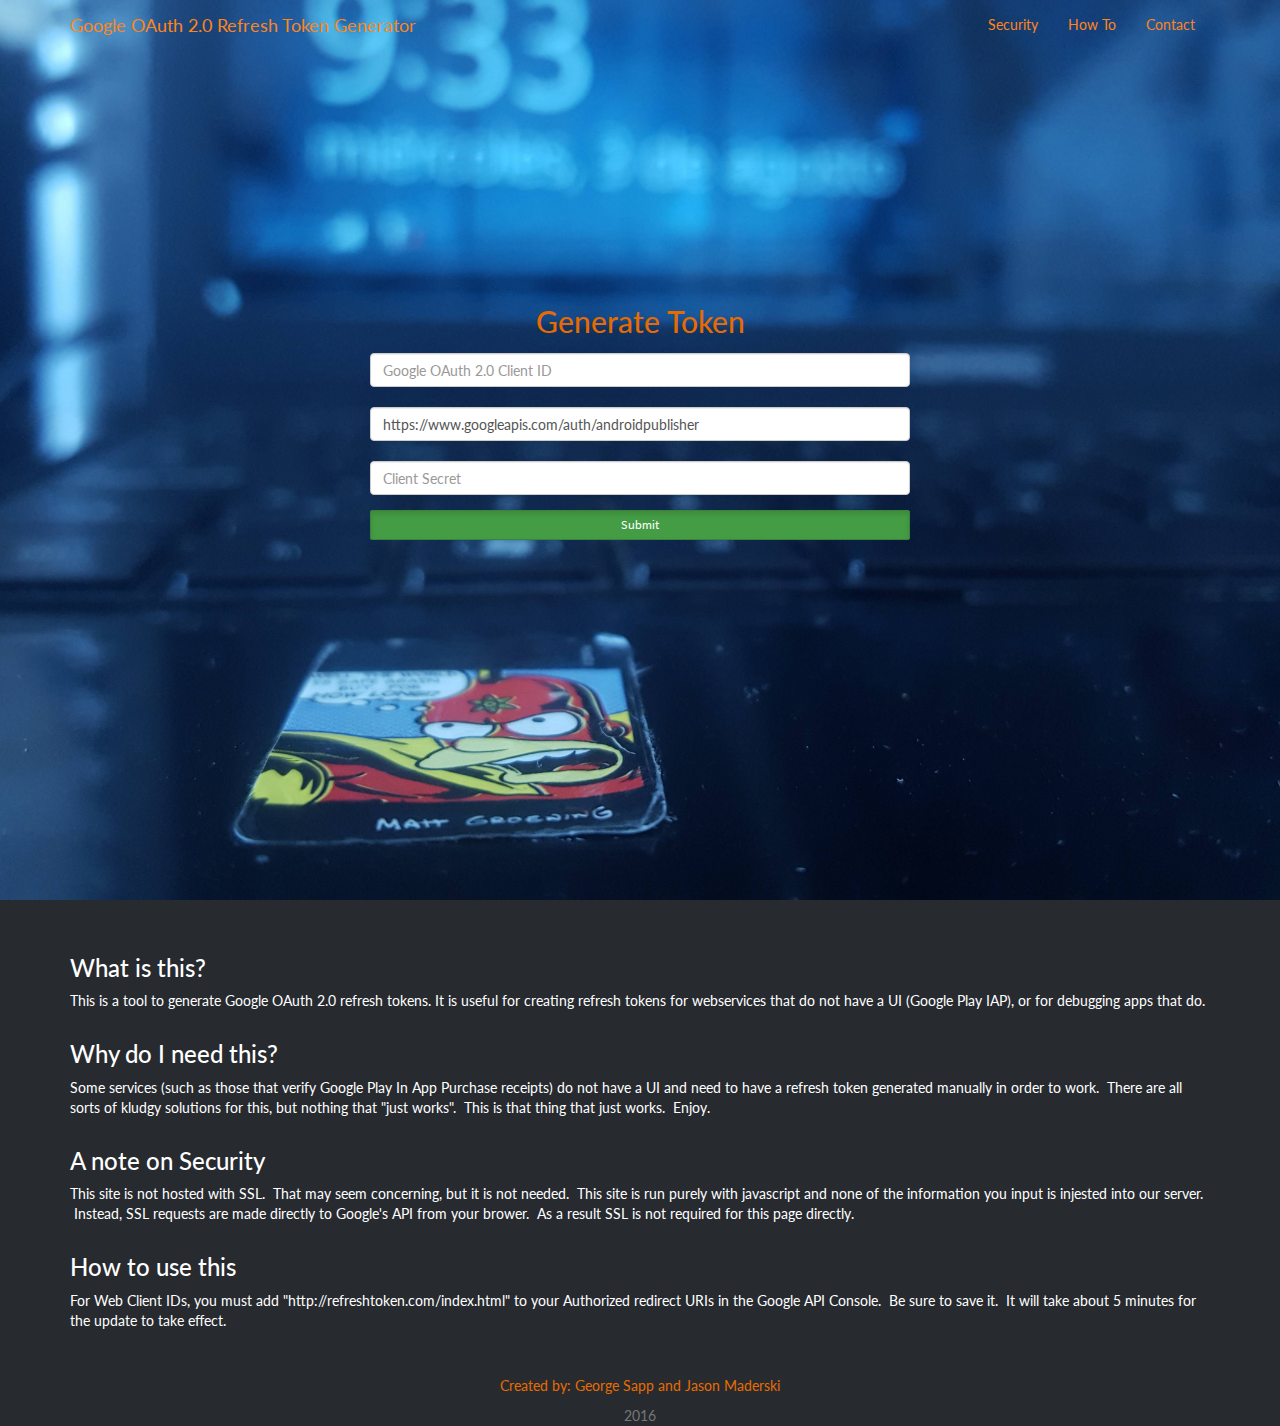
<file: static/index.html>
<html><head>
        <title>Google Refresh Token Generator</title>
        <meta charset="utf-8">
        <meta name="viewport" content="width=device-width, initial-scale=1">
        <script type="text/javascript" src="http://cdnjs.cloudflare.com/ajax/libs/jquery/2.0.3/jquery.min.js"></script>
        <script type="text/javascript" src="http://netdna.bootstrapcdn.com/bootstrap/3.3.4/js/bootstrap.min.js"></script>
        <script type="text/javascript">
            var redirectHost = 'http://localhost';
            <!--var redirectHost = 'http://refreshtoken.com';-->

            function startAuth(){
                var client_id = document.getElementById('client_id').value;
                var scopes = document.getElementById('scopes').value;
                var client_secret = document.getElementById('client_secret').value;
                var state = {};

                state['client_id'] = client_id;
                state['stage'] = 1;
                state['client_secret'] = client_secret;

                URL = 'https://accounts.google.com/o/oauth2/v2/auth?';
                URL += 'response_type=code';
                URL += '&client_id=' + encodeURI(client_id);
                URL += '&redirect_uri=' + encodeURI(redirectHost);
                URL += '&scope=' + encodeURI(scopes);
                URL += '&state=' + encodeURI(JSON.stringify(state));
                URL += '&access_type=offline';
                URL += '&prompt=' + encodeURI('consent select_account');
                <!--URL += '&include_granted_scopes=true';-->

                window.location = URL;
            }

            function onLoad(){

                var state = getParameterByName('state');

                if (state)
                    stateObj = JSON.parse(state);
                else{
                    document.getElementById('client_id').value = '';
                    document.getElementById('scopes').value = 'https://www.googleapis.com/auth/androidpublisher';
                    document.getElementById('client_secret').value = '';
                    return;
                }

                if(stateObj.stage){
                    if (stateObj.stage == 1){
                        var postParams = {};

                        postParams['code'] = getParameterByName('code');
                        postParams['client_id'] = stateObj.client_id;
                        postParams['client_secret'] = stateObj.client_secret;
                        postParams['redirect_uri'] = encodeURI(redirectHost);
                        postParams['grant_type'] = 'authorization_code';

                        $.post('https://www.googleapis.com/oauth2/v4/token', postParams, function(result){
                            $("#return_header").show();
                            $("#return_text").html(syntaxHighlight(JSON.stringify(result, null, 4)));
                        });
                        <!--post('https://www.googleapis.com/oauth2/v4/token', postParams);-->
                    }
                }
            }

            function getParameterByName(name, url) {
                if (!url) {
                    url = window.location.href;
                }
                name = name.replace(/[\[\]]/g, "\\$&");
                var regex = new RegExp("[?&]" + name + "(=([^&#]*)|&|#|$)"),
                results = regex.exec(url);
                if (!results) return null;
                if (!results[2]) return '';
                return decodeURIComponent(results[2].replace(/\+/g, " "));
            }

            function post(path, params, method) {
                method = method || "post"; // Set method to post by default if not specified.

                // The rest of this code assumes you are not using a library.
                // It can be made less wordy if you use one.
                var form = document.createElement("form");
                form.setAttribute("method", method);
                form.setAttribute("action", path);

                for(var key in params) {
                    if(params.hasOwnProperty(key)) {
                        var hiddenField = document.createElement("input");
                        hiddenField.setAttribute("type", "hidden");
                        hiddenField.setAttribute("name", key);
                        hiddenField.setAttribute("value", params[key]);

                        form.appendChild(hiddenField);
                    }
                }

                document.body.appendChild(form);
                form.submit();
            }

            function syntaxHighlight(json) {
                json = json.replace(/&/g, '&amp;').replace(/</g, '&lt;').replace(/>/g, '&gt;');
                return json.replace(/("(\\u[a-zA-Z0-9]{4}|\\[^u]|[^\\"])*"(\s*:)?|\b(true|false|null)\b|-?\d+(?:\.\d*)?(?:[eE][+\-]?\d+)?)/g, function (match) {
                    var cls = 'number';
                    if (/^"/.test(match)) {
                        if (/:$/.test(match)) {
                            cls = 'key';
                        } else {
                            cls = 'string';
                        }
                    } else if (/true|false/.test(match)) {
                        cls = 'boolean';
                    } else if (/null/.test(match)) {
                        cls = 'null';
                    }
                    return '<span class="' + cls + '">' + match + '</span>';
                });
            }

            $(document).ready(function(){
                onLoad();
            });
        </script>
        <link href="http://cdnjs.cloudflare.com/ajax/libs/font-awesome/4.3.0/css/font-awesome.min.css" rel="stylesheet" type="text/css">
        <link href="GoogleRefreshToken.css" rel="stylesheet" type="text/css">
    </head><body>
        <div class="cover">
            <div class="navbar">
                <div class="container">
                    <div class="navbar-header">
                        <button type="button" class="navbar-toggle" data-toggle="collapse" data-target="#navbar-ex-collapse">
                            <span class="sr-only">Toggle navigation</span>
                            <span class="icon-bar"></span>
                            <span class="icon-bar"></span>
                            <span class="icon-bar"></span>
                        </button>
                        <a class="navbar-brand" href="#"><span>Google OAuth 2.0 Refresh Token Generator</span></a>
                    </div>
                    <div class="collapse navbar-collapse" id="navbar-ex-collapse">
                        <ul class="nav navbar-nav navbar-right">
                            <li>
                                <a href="#security">Security<br></a>
                            </li>
                            <li>
                                <a href="#howto">How To<br></a>
                            </li>
                            <li>
                                <a href="mailto:george.sapp85@gmail.com">Contact<br></a>
                            </li>
                        </ul>
                    </div>
                </div>
            </div>
            <div class="background-image-fixed cover-image" style="background-image : url('images/header-background.jpeg')"></div>
            <div class="container">
                <div class="row">
                    <div class="col-md-12">
                        <div class="section text-center">
                            <div class="container">
                                <div class="row">
                                    <div class="col-md-12">
                                        <h2 class="text-center text-info">Generate Token</h2>
                                    </div>
                                </div>
                                <div class="row text-center">
                                    <div class="col-md-6 col-md-offset-3 text-left">
                                        <!-- <form role="form"> -->
                                        <div class="form-group">
                                            <label class="control-label" for="client_id"></label>
                                            <input class="form-control" id="client_id" placeholder="Google OAuth 2.0 Client ID" type="text">
                                        </div>
                                        <div class="form-group">
                                            <label class="control-label" for="scopes"></label>
                                            <input class="form-control" id="scopes" placeholder="Scopes" type="text">
                                        </div>
                                        <div class="form-group">
                                            <label class="control-label" for="client_secret"></label>
                                            <input class="form-control" id="client_secret" placeholder="Client Secret" type="text">
                                        </div>
                                        <!-- <div class="radio" id="client_id_type" align="center">
                                            <label class="radio-inline"><input id="web" type="radio" name="optradio">Web Client ID</label>
                                            <label class="radio-inline"><input id="android" type="radio" name="optradio">Android Client ID</label>
                                            <label class="radio-inline"><input id="other" type="radio" name="optradio">Other</label>
                                        </div>
                                        -->
                                        <button class="active btn btn-block btn-sm btn-success" onclick="startAuth()">Submit</button>
                                        <!-- </form> -->
                                    </div>
                                </div>
                                <div class="row">
                                    <div class="col-md-12">
                                        <p class="text-primary" id="return_header" hidden="">
                                            <br>
                                            <br>Results</p>
                                    </div>
                                </div>
                                <div class="row">
                                    <div class="col-md-12">
                                        <pre id="return_text" style="font-size: 16px; text-align: left; background-color: transparent; border: 0px; color: #ffffff"></pre>
                                    </div>
                                </div>
                            </div>
                        </div>
                        <p id="refresh_token">
                            <br>
                        </p>
                    </div>
                </div>
            </div>
        </div>
        <div class="section">
            <div class="container">
                <div class="row">
                    <div class="col-md-12">
                        <h3>What is this?</h3>
                        <p>This is a tool to generate Google OAuth 2.0 refresh tokens. It is useful
                            for creating refresh tokens for webservices that do not have a UI (Google
                            Play IAP), or for debugging apps that do.</p>
                    </div>
                    <div class="col-md-12">
                        <h3>Why do I need this?</h3>
                        <p contenteditable="true">Some services (such as those that verify Google Play In App Purchase receipts)
                            do not have a UI and need to have a refresh token generated manually in
                            order to work. &nbsp;There are all sorts of kludgy solutions for this,
                            but nothing that "just works". &nbsp;This is that thing that just works.
                            &nbsp;Enjoy.</p>
                    </div>
                    <div class="col-md-12" id="security">
                        <h3>A note on Security</h3>
                        <p contenteditable="true">This site is not hosted with SSL. &nbsp;That may seem concerning, but
                            it is not needed. &nbsp;This site is run purely with javascript and none
                            of the information you input is injested into our server. &nbsp;Instead,
                            SSL requests are made directly to Google's API from your brower. &nbsp;As
                            a result SSL is not required for this page directly.</p>
                    </div>
                    <div class="col-md-12" id="howto">
                        <h3>How to use this</h3>
                        <p contenteditable="true">For Web Client IDs, you must add "http://refreshtoken.com/index.html" to your&nbsp;Authorized redirect URIs in the Google API Console. &nbsp;Be sure to save it. &nbsp;It will take about 5 minutes for the update to take effect.</p>
                    </div>
                </div>
            </div>
        </div>
        <div class="footer" align="center">
            <p class="text-info">Created by: George Sapp and Jason Maderski</p>
            <p class="text-muted">2016</p>
        </div>
    

</body></html>
</file>
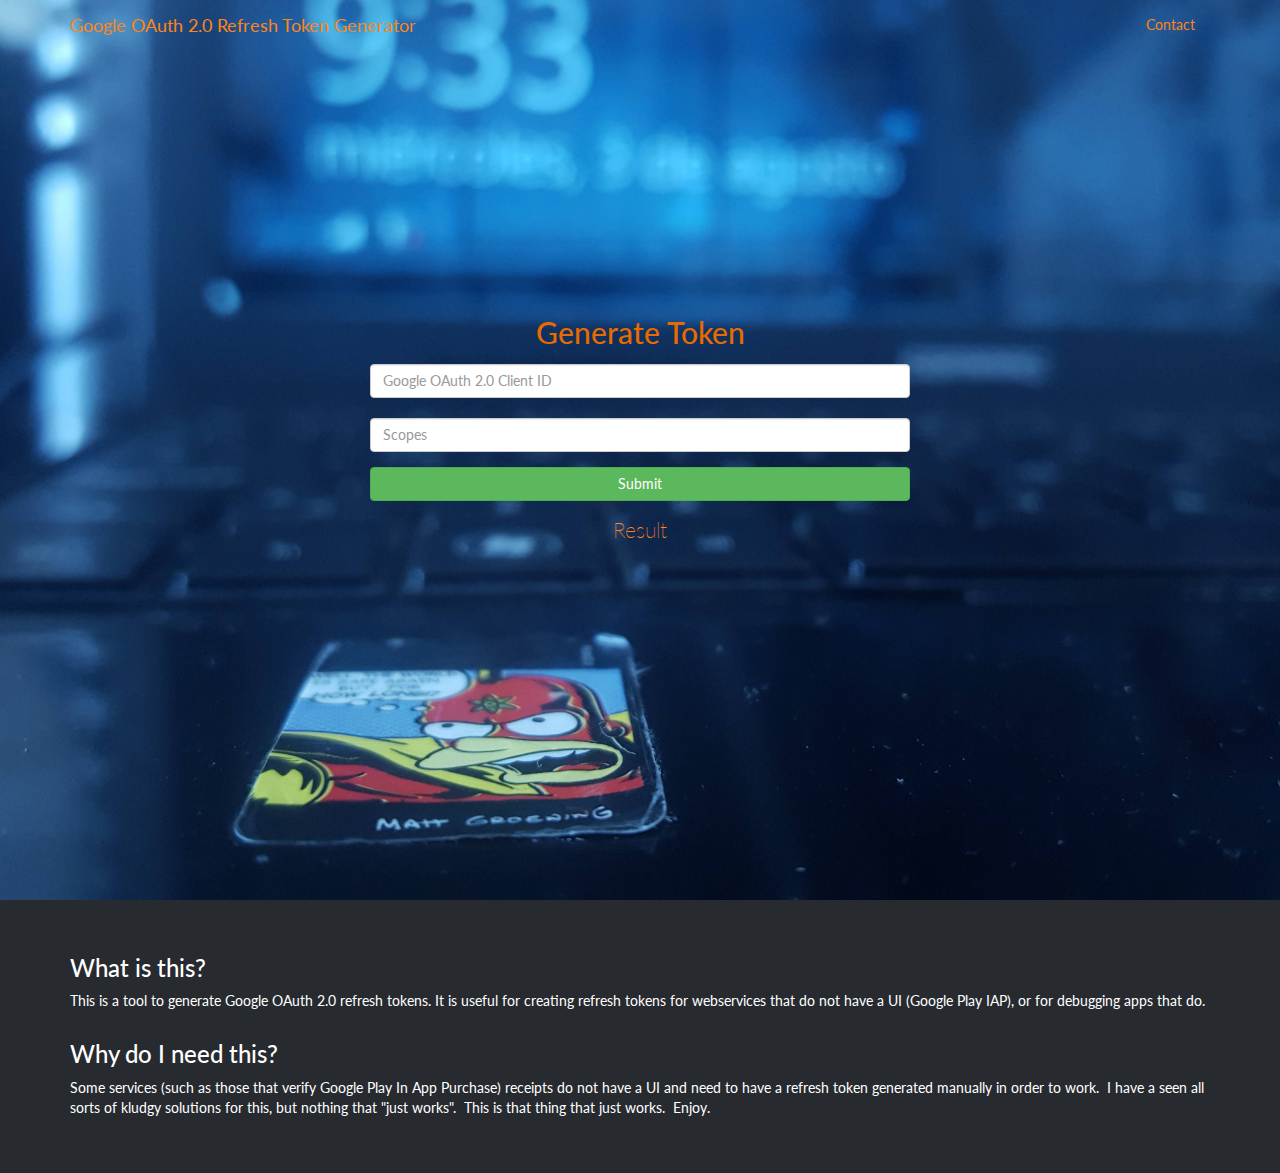
<file: static/GoogleRefreshToken.html>
<html><head>
        <title>Google Refresh Token Generator</title>
        <meta charset="utf-8">
        <meta name="viewport" content="width=device-width, initial-scale=1">
        <script type="text/javascript" src="http://cdnjs.cloudflare.com/ajax/libs/jquery/2.0.3/jquery.min.js"></script>
        <script type="text/javascript" src="http://netdna.bootstrapcdn.com/bootstrap/3.3.4/js/bootstrap.min.js"></script>
        <link href="http://cdnjs.cloudflare.com/ajax/libs/font-awesome/4.3.0/css/font-awesome.min.css" rel="stylesheet" type="text/css">
        <link href="GoogleRefreshToken.css" rel="stylesheet" type="text/css">
    </head><body>
        <div class="cover">
            <div class="navbar">
                <div class="container">
                    <div class="navbar-header">
                        <button type="button" class="navbar-toggle" data-toggle="collapse" data-target="#navbar-ex-collapse">
                            <span class="sr-only">Toggle navigation</span>
                            <span class="icon-bar"></span>
                            <span class="icon-bar"></span>
                            <span class="icon-bar"></span>
                        </button>
                        <a class="navbar-brand" href="#"><span>Google OAuth 2.0 Refresh Token Generator</span></a>
                    </div>
                    <div class="collapse navbar-collapse" id="navbar-ex-collapse">
                        <ul class="nav navbar-nav navbar-right">
                            <li>
                                <a href="mailto:george.sapp85@gmail.com">Contact<br></a>
                            </li>
                        </ul>
                    </div>
                </div>
            </div>
            <div class="background-image-fixed cover-image" style="background-image : url('images/header-background.jpeg')"></div>
            <div class="container">
                <div class="row">
                    <div class="col-md-12">
                        <div class="section text-center">
                            <div class="container">
                                <div class="row">
                                    <div class="col-md-12">
                                        <h2 class="text-center text-info">Generate Token</h2>
                                    </div>
                                </div>
                                <div class="row text-center">
                                    <div class="col-md-6 col-md-offset-3 text-left">
                                        <form role="form">
                                            <div class="form-group">
                                                <label class="control-label" for="exampleInputEmail1"></label>
                                                <input class="form-control" id="exampleInputEmail1" placeholder="Google OAuth 2.0 Client ID" type="text">
                                            </div>
                                            <div class="form-group">
                                                <label class="control-label" for="exampleInputPassword1"></label>
                                                <input class="form-control" id="exampleInputPassword1" placeholder="Scopes" type="text">
                                            </div>
                                            <button type="submit" class="btn btn-block btn-success">Submit</button>
                                        </form>
                                    </div>
                                </div>
                                <div class="row">
                                    <div class="col-md-12">
                                        <p class="text-primary" id="return_text">Result</p>
                                    </div>
                                </div>
                            </div>
                        </div>
                        <p id="refresh_token">
                            <br>
                        </p>
                    </div>
                </div>
            </div>
        </div>
        <div class="section">
            <div class="container">
                <div class="row">
                    <div class="col-md-12">
                        <h3>What is this?</h3>
                        <p>This is a tool to generate Google OAuth 2.0 refresh tokens. It is useful
                            for creating refresh tokens for webservices that do not have a UI (Google
                            Play IAP), or for debugging apps that do.</p>
                    </div>
                    <div class="col-md-12">
                        <h3>Why do I need this?</h3>
                        <p>Some services (such as those that verify Google Play In App Purchase)
                            receipts do not have a UI and need to have a refresh token generated manually
                            in order to work. &nbsp;I have a seen all sorts of kludgy solutions for
                            this, but nothing that "just works". &nbsp;This is that thing that just
                            works. &nbsp;Enjoy.</p>
                    </div>
                </div>
                <div class="row">
                    <div class="col-md-12">
                        <p></p>
                    </div>
                </div>
            </div>
        </div>
    

</body></html>
</file>
<file: static/GoogleRefreshToken.css>
@import url('https://fonts.googleapis.com/css?family=Lato|Lato');
/*!
 * Default theme for Pingendo 
 * Homepage: http://pingendo.com  
 * Copyright 2015 Pingendo 
 * Licensed under MIT 
 * Based on Bootstrap v3.3.4
*/
/* Add custom CSS classes here 
 * 
 * img {
 *   box-shadow : 0px 0px 10px black !important;
 * }
*/
/*! normalize.css v3.0.2 | MIT License | git.io/normalize */

.string { color: white; }
.number { color: darkorange; }
.boolean { color: blue; }
.null { color: magenta; }
.key { color: magenta; }

code {
    text-align: left;
}

html {
  font-family: sans-serif;
  -ms-text-size-adjust: 100%;
  -webkit-text-size-adjust: 100%;
}
body {
  margin: 0;
}
article,
aside,
details,
figcaption,
figure,
footer,
header,
hgroup,
main,
menu,
nav,
section,
summary {
  display: block;
}
audio,
canvas,
progress,
video {
  display: inline-block;
  vertical-align: baseline;
}
audio:not([controls]) {
  display: none;
  height: 0;
}
[hidden],
template {
  display: none;
}
a {
  background-color: transparent;
}
a:active,
a:hover {
  outline: 0;
}
abbr[title] {
  border-bottom: 1px dotted;
}
b,
strong {
  font-weight: bold;
}
dfn {
  font-style: italic;
}
h1 {
  font-size: 2em;
  margin: 0.67em 0;
}
mark {
  background: #ff0;
  color: #000;
}
small {
  font-size: 80%;
}
sub,
sup {
  font-size: 75%;
  line-height: 0;
  position: relative;
  vertical-align: baseline;
}
sup {
  top: -0.5em;
}
sub {
  bottom: -0.25em;
}
img {
  border: 0;
}
svg:not(:root) {
  overflow: hidden;
}
figure {
  margin: 1em 40px;
}
hr {
  -moz-box-sizing: content-box;
  box-sizing: content-box;
  height: 0;
}
pre {
  overflow: auto;
}
code,
kbd,
pre,
samp {
  font-family: monospace, monospace;
  font-size: 1em;
}
button,
input,
optgroup,
select,
textarea {
  color: inherit;
  font: inherit;
  margin: 0;
}
button {
  overflow: visible;
}
button,
select {
  text-transform: none;
}
button,
html input[type="button"],
input[type="reset"],
input[type="submit"] {
  -webkit-appearance: button;
  cursor: pointer;
}
button[disabled],
html input[disabled] {
  cursor: default;
}
button::-moz-focus-inner,
input::-moz-focus-inner {
  border: 0;
  padding: 0;
}
input {
  line-height: normal;
}
input[type="checkbox"],
input[type="radio"] {
  box-sizing: border-box;
  padding: 0;
}
input[type="number"]::-webkit-inner-spin-button,
input[type="number"]::-webkit-outer-spin-button {
  height: auto;
}
input[type="search"] {
  -webkit-appearance: textfield;
  -moz-box-sizing: content-box;
  -webkit-box-sizing: content-box;
  box-sizing: content-box;
}
input[type="search"]::-webkit-search-cancel-button,
input[type="search"]::-webkit-search-decoration {
  -webkit-appearance: none;
}
fieldset {
  border: 1px solid #c0c0c0;
  margin: 0 2px;
  padding: 0.35em 0.625em 0.75em;
}
legend {
  border: 0;
  padding: 0;
}
textarea {
  overflow: auto;
}
optgroup {
  font-weight: bold;
}
table {
  border-collapse: collapse;
  border-spacing: 0;
}
td,
th {
  padding: 0;
}
/*! Source: https://github.com/h5bp/html5-boilerplate/blob/master/src/css/main.css */
@media print {
  *,
  *:before,
  *:after {
    background: transparent !important;
    color: #000 !important;
    box-shadow: none !important;
    text-shadow: none !important;
  }
  a,
  a:visited {
    text-decoration: underline;
  }
  a[href]:after {
    content: " (" attr(href) ")";
  }
  abbr[title]:after {
    content: " (" attr(title) ")";
  }
  a[href^="#"]:after,
  a[href^="javascript:"]:after {
    content: "";
  }
  pre,
  blockquote {
    border: 1px solid #999;
    page-break-inside: avoid;
  }
  thead {
    display: table-header-group;
  }
  tr,
  img {
    page-break-inside: avoid;
  }
  img {
    max-width: 100% !important;
  }
  p,
  h2,
  h3 {
    orphans: 3;
    widows: 3;
  }
  h2,
  h3 {
    page-break-after: avoid;
  }
  select {
    background: #fff !important;
  }
  .navbar {
    display: none;
  }
  .btn > .caret,
  .dropup > .btn > .caret {
    border-top-color: #000 !important;
  }
  .label {
    border: 1px solid #000;
  }
  .table {
    border-collapse: collapse !important;
  }
  .table td,
  .table th {
    background-color: #fff !important;
  }
  .table-bordered th,
  .table-bordered td {
    border: 1px solid #ddd !important;
  }
}
@font-face {
  font-family: 'Glyphicons Halflings';
  src: url('../fonts/glyphicons-halflings-regular.eot');
  src: url('../fonts/glyphicons-halflings-regular.eot?#iefix') format('embedded-opentype'), url('../fonts/glyphicons-halflings-regular.woff2') format('woff2'), url('../fonts/glyphicons-halflings-regular.woff') format('woff'), url('../fonts/glyphicons-halflings-regular.ttf') format('truetype'), url('../fonts/glyphicons-halflings-regular.svg#glyphicons_halflingsregular') format('svg');
}
.glyphicon {
  position: relative;
  top: 1px;
  display: inline-block;
  font-family: 'Glyphicons Halflings';
  font-style: normal;
  font-weight: normal;
  line-height: 1;
  -webkit-font-smoothing: antialiased;
  -moz-osx-font-smoothing: grayscale;
}
.glyphicon-asterisk:before {
  content: "\2a";
}
.glyphicon-plus:before {
  content: "\2b";
}
.glyphicon-euro:before,
.glyphicon-eur:before {
  content: "\20ac";
}
.glyphicon-minus:before {
  content: "\2212";
}
.glyphicon-cloud:before {
  content: "\2601";
}
.glyphicon-envelope:before {
  content: "\2709";
}
.glyphicon-pencil:before {
  content: "\270f";
}
.glyphicon-glass:before {
  content: "\e001";
}
.glyphicon-music:before {
  content: "\e002";
}
.glyphicon-search:before {
  content: "\e003";
}
.glyphicon-heart:before {
  content: "\e005";
}
.glyphicon-star:before {
  content: "\e006";
}
.glyphicon-star-empty:before {
  content: "\e007";
}
.glyphicon-user:before {
  content: "\e008";
}
.glyphicon-film:before {
  content: "\e009";
}
.glyphicon-th-large:before {
  content: "\e010";
}
.glyphicon-th:before {
  content: "\e011";
}
.glyphicon-th-list:before {
  content: "\e012";
}
.glyphicon-ok:before {
  content: "\e013";
}
.glyphicon-remove:before {
  content: "\e014";
}
.glyphicon-zoom-in:before {
  content: "\e015";
}
.glyphicon-zoom-out:before {
  content: "\e016";
}
.glyphicon-off:before {
  content: "\e017";
}
.glyphicon-signal:before {
  content: "\e018";
}
.glyphicon-cog:before {
  content: "\e019";
}
.glyphicon-trash:before {
  content: "\e020";
}
.glyphicon-home:before {
  content: "\e021";
}
.glyphicon-file:before {
  content: "\e022";
}
.glyphicon-time:before {
  content: "\e023";
}
.glyphicon-road:before {
  content: "\e024";
}
.glyphicon-download-alt:before {
  content: "\e025";
}
.glyphicon-download:before {
  content: "\e026";
}
.glyphicon-upload:before {
  content: "\e027";
}
.glyphicon-inbox:before {
  content: "\e028";
}
.glyphicon-play-circle:before {
  content: "\e029";
}
.glyphicon-repeat:before {
  content: "\e030";
}
.glyphicon-refresh:before {
  content: "\e031";
}
.glyphicon-list-alt:before {
  content: "\e032";
}
.glyphicon-lock:before {
  content: "\e033";
}
.glyphicon-flag:before {
  content: "\e034";
}
.glyphicon-headphones:before {
  content: "\e035";
}
.glyphicon-volume-off:before {
  content: "\e036";
}
.glyphicon-volume-down:before {
  content: "\e037";
}
.glyphicon-volume-up:before {
  content: "\e038";
}
.glyphicon-qrcode:before {
  content: "\e039";
}
.glyphicon-barcode:before {
  content: "\e040";
}
.glyphicon-tag:before {
  content: "\e041";
}
.glyphicon-tags:before {
  content: "\e042";
}
.glyphicon-book:before {
  content: "\e043";
}
.glyphicon-bookmark:before {
  content: "\e044";
}
.glyphicon-print:before {
  content: "\e045";
}
.glyphicon-camera:before {
  content: "\e046";
}
.glyphicon-font:before {
  content: "\e047";
}
.glyphicon-bold:before {
  content: "\e048";
}
.glyphicon-italic:before {
  content: "\e049";
}
.glyphicon-text-height:before {
  content: "\e050";
}
.glyphicon-text-width:before {
  content: "\e051";
}
.glyphicon-align-left:before {
  content: "\e052";
}
.glyphicon-align-center:before {
  content: "\e053";
}
.glyphicon-align-right:before {
  content: "\e054";
}
.glyphicon-align-justify:before {
  content: "\e055";
}
.glyphicon-list:before {
  content: "\e056";
}
.glyphicon-indent-left:before {
  content: "\e057";
}
.glyphicon-indent-right:before {
  content: "\e058";
}
.glyphicon-facetime-video:before {
  content: "\e059";
}
.glyphicon-picture:before {
  content: "\e060";
}
.glyphicon-map-marker:before {
  content: "\e062";
}
.glyphicon-adjust:before {
  content: "\e063";
}
.glyphicon-tint:before {
  content: "\e064";
}
.glyphicon-edit:before {
  content: "\e065";
}
.glyphicon-share:before {
  content: "\e066";
}
.glyphicon-check:before {
  content: "\e067";
}
.glyphicon-move:before {
  content: "\e068";
}
.glyphicon-step-backward:before {
  content: "\e069";
}
.glyphicon-fast-backward:before {
  content: "\e070";
}
.glyphicon-backward:before {
  content: "\e071";
}
.glyphicon-play:before {
  content: "\e072";
}
.glyphicon-pause:before {
  content: "\e073";
}
.glyphicon-stop:before {
  content: "\e074";
}
.glyphicon-forward:before {
  content: "\e075";
}
.glyphicon-fast-forward:before {
  content: "\e076";
}
.glyphicon-step-forward:before {
  content: "\e077";
}
.glyphicon-eject:before {
  content: "\e078";
}
.glyphicon-chevron-left:before {
  content: "\e079";
}
.glyphicon-chevron-right:before {
  content: "\e080";
}
.glyphicon-plus-sign:before {
  content: "\e081";
}
.glyphicon-minus-sign:before {
  content: "\e082";
}
.glyphicon-remove-sign:before {
  content: "\e083";
}
.glyphicon-ok-sign:before {
  content: "\e084";
}
.glyphicon-question-sign:before {
  content: "\e085";
}
.glyphicon-info-sign:before {
  content: "\e086";
}
.glyphicon-screenshot:before {
  content: "\e087";
}
.glyphicon-remove-circle:before {
  content: "\e088";
}
.glyphicon-ok-circle:before {
  content: "\e089";
}
.glyphicon-ban-circle:before {
  content: "\e090";
}
.glyphicon-arrow-left:before {
  content: "\e091";
}
.glyphicon-arrow-right:before {
  content: "\e092";
}
.glyphicon-arrow-up:before {
  content: "\e093";
}
.glyphicon-arrow-down:before {
  content: "\e094";
}
.glyphicon-share-alt:before {
  content: "\e095";
}
.glyphicon-resize-full:before {
  content: "\e096";
}
.glyphicon-resize-small:before {
  content: "\e097";
}
.glyphicon-exclamation-sign:before {
  content: "\e101";
}
.glyphicon-gift:before {
  content: "\e102";
}
.glyphicon-leaf:before {
  content: "\e103";
}
.glyphicon-fire:before {
  content: "\e104";
}
.glyphicon-eye-open:before {
  content: "\e105";
}
.glyphicon-eye-close:before {
  content: "\e106";
}
.glyphicon-warning-sign:before {
  content: "\e107";
}
.glyphicon-plane:before {
  content: "\e108";
}
.glyphicon-calendar:before {
  content: "\e109";
}
.glyphicon-random:before {
  content: "\e110";
}
.glyphicon-comment:before {
  content: "\e111";
}
.glyphicon-magnet:before {
  content: "\e112";
}
.glyphicon-chevron-up:before {
  content: "\e113";
}
.glyphicon-chevron-down:before {
  content: "\e114";
}
.glyphicon-retweet:before {
  content: "\e115";
}
.glyphicon-shopping-cart:before {
  content: "\e116";
}
.glyphicon-folder-close:before {
  content: "\e117";
}
.glyphicon-folder-open:before {
  content: "\e118";
}
.glyphicon-resize-vertical:before {
  content: "\e119";
}
.glyphicon-resize-horizontal:before {
  content: "\e120";
}
.glyphicon-hdd:before {
  content: "\e121";
}
.glyphicon-bullhorn:before {
  content: "\e122";
}
.glyphicon-bell:before {
  content: "\e123";
}
.glyphicon-certificate:before {
  content: "\e124";
}
.glyphicon-thumbs-up:before {
  content: "\e125";
}
.glyphicon-thumbs-down:before {
  content: "\e126";
}
.glyphicon-hand-right:before {
  content: "\e127";
}
.glyphicon-hand-left:before {
  content: "\e128";
}
.glyphicon-hand-up:before {
  content: "\e129";
}
.glyphicon-hand-down:before {
  content: "\e130";
}
.glyphicon-circle-arrow-right:before {
  content: "\e131";
}
.glyphicon-circle-arrow-left:before {
  content: "\e132";
}
.glyphicon-circle-arrow-up:before {
  content: "\e133";
}
.glyphicon-circle-arrow-down:before {
  content: "\e134";
}
.glyphicon-globe:before {
  content: "\e135";
}
.glyphicon-wrench:before {
  content: "\e136";
}
.glyphicon-tasks:before {
  content: "\e137";
}
.glyphicon-filter:before {
  content: "\e138";
}
.glyphicon-briefcase:before {
  content: "\e139";
}
.glyphicon-fullscreen:before {
  content: "\e140";
}
.glyphicon-dashboard:before {
  content: "\e141";
}
.glyphicon-paperclip:before {
  content: "\e142";
}
.glyphicon-heart-empty:before {
  content: "\e143";
}
.glyphicon-link:before {
  content: "\e144";
}
.glyphicon-phone:before {
  content: "\e145";
}
.glyphicon-pushpin:before {
  content: "\e146";
}
.glyphicon-usd:before {
  content: "\e148";
}
.glyphicon-gbp:before {
  content: "\e149";
}
.glyphicon-sort:before {
  content: "\e150";
}
.glyphicon-sort-by-alphabet:before {
  content: "\e151";
}
.glyphicon-sort-by-alphabet-alt:before {
  content: "\e152";
}
.glyphicon-sort-by-order:before {
  content: "\e153";
}
.glyphicon-sort-by-order-alt:before {
  content: "\e154";
}
.glyphicon-sort-by-attributes:before {
  content: "\e155";
}
.glyphicon-sort-by-attributes-alt:before {
  content: "\e156";
}
.glyphicon-unchecked:before {
  content: "\e157";
}
.glyphicon-expand:before {
  content: "\e158";
}
.glyphicon-collapse-down:before {
  content: "\e159";
}
.glyphicon-collapse-up:before {
  content: "\e160";
}
.glyphicon-log-in:before {
  content: "\e161";
}
.glyphicon-flash:before {
  content: "\e162";
}
.glyphicon-log-out:before {
  content: "\e163";
}
.glyphicon-new-window:before {
  content: "\e164";
}
.glyphicon-record:before {
  content: "\e165";
}
.glyphicon-save:before {
  content: "\e166";
}
.glyphicon-open:before {
  content: "\e167";
}
.glyphicon-saved:before {
  content: "\e168";
}
.glyphicon-import:before {
  content: "\e169";
}
.glyphicon-export:before {
  content: "\e170";
}
.glyphicon-send:before {
  content: "\e171";
}
.glyphicon-floppy-disk:before {
  content: "\e172";
}
.glyphicon-floppy-saved:before {
  content: "\e173";
}
.glyphicon-floppy-remove:before {
  content: "\e174";
}
.glyphicon-floppy-save:before {
  content: "\e175";
}
.glyphicon-floppy-open:before {
  content: "\e176";
}
.glyphicon-credit-card:before {
  content: "\e177";
}
.glyphicon-transfer:before {
  content: "\e178";
}
.glyphicon-cutlery:before {
  content: "\e179";
}
.glyphicon-header:before {
  content: "\e180";
}
.glyphicon-compressed:before {
  content: "\e181";
}
.glyphicon-earphone:before {
  content: "\e182";
}
.glyphicon-phone-alt:before {
  content: "\e183";
}
.glyphicon-tower:before {
  content: "\e184";
}
.glyphicon-stats:before {
  content: "\e185";
}
.glyphicon-sd-video:before {
  content: "\e186";
}
.glyphicon-hd-video:before {
  content: "\e187";
}
.glyphicon-subtitles:before {
  content: "\e188";
}
.glyphicon-sound-stereo:before {
  content: "\e189";
}
.glyphicon-sound-dolby:before {
  content: "\e190";
}
.glyphicon-sound-5-1:before {
  content: "\e191";
}
.glyphicon-sound-6-1:before {
  content: "\e192";
}
.glyphicon-sound-7-1:before {
  content: "\e193";
}
.glyphicon-copyright-mark:before {
  content: "\e194";
}
.glyphicon-registration-mark:before {
  content: "\e195";
}
.glyphicon-cloud-download:before {
  content: "\e197";
}
.glyphicon-cloud-upload:before {
  content: "\e198";
}
.glyphicon-tree-conifer:before {
  content: "\e199";
}
.glyphicon-tree-deciduous:before {
  content: "\e200";
}
.glyphicon-cd:before {
  content: "\e201";
}
.glyphicon-save-file:before {
  content: "\e202";
}
.glyphicon-open-file:before {
  content: "\e203";
}
.glyphicon-level-up:before {
  content: "\e204";
}
.glyphicon-copy:before {
  content: "\e205";
}
.glyphicon-paste:before {
  content: "\e206";
}
.glyphicon-alert:before {
  content: "\e209";
}
.glyphicon-equalizer:before {
  content: "\e210";
}
.glyphicon-king:before {
  content: "\e211";
}
.glyphicon-queen:before {
  content: "\e212";
}
.glyphicon-pawn:before {
  content: "\e213";
}
.glyphicon-bishop:before {
  content: "\e214";
}
.glyphicon-knight:before {
  content: "\e215";
}
.glyphicon-baby-formula:before {
  content: "\e216";
}
.glyphicon-tent:before {
  content: "\26fa";
}
.glyphicon-blackboard:before {
  content: "\e218";
}
.glyphicon-bed:before {
  content: "\e219";
}
.glyphicon-apple:before {
  content: "\f8ff";
}
.glyphicon-erase:before {
  content: "\e221";
}
.glyphicon-hourglass:before {
  content: "\231b";
}
.glyphicon-lamp:before {
  content: "\e223";
}
.glyphicon-duplicate:before {
  content: "\e224";
}
.glyphicon-piggy-bank:before {
  content: "\e225";
}
.glyphicon-scissors:before {
  content: "\e226";
}
.glyphicon-bitcoin:before {
  content: "\e227";
}
.glyphicon-btc:before {
  content: "\e227";
}
.glyphicon-xbt:before {
  content: "\e227";
}
.glyphicon-yen:before {
  content: "\00a5";
}
.glyphicon-jpy:before {
  content: "\00a5";
}
.glyphicon-ruble:before {
  content: "\20bd";
}
.glyphicon-rub:before {
  content: "\20bd";
}
.glyphicon-scale:before {
  content: "\e230";
}
.glyphicon-ice-lolly:before {
  content: "\e231";
}
.glyphicon-ice-lolly-tasted:before {
  content: "\e232";
}
.glyphicon-education:before {
  content: "\e233";
}
.glyphicon-option-horizontal:before {
  content: "\e234";
}
.glyphicon-option-vertical:before {
  content: "\e235";
}
.glyphicon-menu-hamburger:before {
  content: "\e236";
}
.glyphicon-modal-window:before {
  content: "\e237";
}
.glyphicon-oil:before {
  content: "\e238";
}
.glyphicon-grain:before {
  content: "\e239";
}
.glyphicon-sunglasses:before {
  content: "\e240";
}
.glyphicon-text-size:before {
  content: "\e241";
}
.glyphicon-text-color:before {
  content: "\e242";
}
.glyphicon-text-background:before {
  content: "\e243";
}
.glyphicon-object-align-top:before {
  content: "\e244";
}
.glyphicon-object-align-bottom:before {
  content: "\e245";
}
.glyphicon-object-align-horizontal:before {
  content: "\e246";
}
.glyphicon-object-align-left:before {
  content: "\e247";
}
.glyphicon-object-align-vertical:before {
  content: "\e248";
}
.glyphicon-object-align-right:before {
  content: "\e249";
}
.glyphicon-triangle-right:before {
  content: "\e250";
}
.glyphicon-triangle-left:before {
  content: "\e251";
}
.glyphicon-triangle-bottom:before {
  content: "\e252";
}
.glyphicon-triangle-top:before {
  content: "\e253";
}
.glyphicon-console:before {
  content: "\e254";
}
.glyphicon-superscript:before {
  content: "\e255";
}
.glyphicon-subscript:before {
  content: "\e256";
}
.glyphicon-menu-left:before {
  content: "\e257";
}
.glyphicon-menu-right:before {
  content: "\e258";
}
.glyphicon-menu-down:before {
  content: "\e259";
}
.glyphicon-menu-up:before {
  content: "\e260";
}
* {
  -webkit-box-sizing: border-box;
  -moz-box-sizing: border-box;
  box-sizing: border-box;
}
*:before,
*:after {
  -webkit-box-sizing: border-box;
  -moz-box-sizing: border-box;
  box-sizing: border-box;
}
html {
  font-size: 10px;
  -webkit-tap-highlight-color: rgba(0, 0, 0, 0);
}
body {
  font-family: Lato;
  font-size: 14px;
  line-height: 1.42857143;
  color: #ffffff;
  background-color: #272b30;
}
input,
button,
select,
textarea {
  font-family: inherit;
  font-size: inherit;
  line-height: inherit;
}
a {
  color: #ff851b;
  text-decoration: none;
}
a:hover,
a:focus {
  color: #ce6000;
  text-decoration: underline;
}
a:focus {
  outline: thin dotted;
  outline: 5px auto -webkit-focus-ring-color;
  outline-offset: -2px;
}
figure {
  margin: 0;
}
img {
  vertical-align: middle;
}
.img-responsive,
.thumbnail > img,
.thumbnail a > img,
.carousel-inner > .item > img,
.carousel-inner > .item > a > img {
  display: block;
  max-width: 100%;
  height: auto;
}
.img-rounded {
  border-radius: 5px;
}
.img-thumbnail {
  padding: 4px;
  line-height: 1.42857143;
  background-color: #272b30;
  border: 1px solid #dddddd;
  border-radius: 4px;
  -webkit-transition: all 0.2s ease-in-out;
  -o-transition: all 0.2s ease-in-out;
  transition: all 0.2s ease-in-out;
  display: inline-block;
  max-width: 100%;
  height: auto;
}
.img-circle {
  border-radius: 50%;
}
hr {
  margin-top: 20px;
  margin-bottom: 20px;
  border: 0;
  border-top: 1px solid #eeeeee;
}
.sr-only {
  position: absolute;
  width: 1px;
  height: 1px;
  margin: -1px;
  padding: 0;
  overflow: hidden;
  clip: rect(0, 0, 0, 0);
  border: 0;
}
.sr-only-focusable:active,
.sr-only-focusable:focus {
  position: static;
  width: auto;
  height: auto;
  margin: 0;
  overflow: visible;
  clip: auto;
}
[role="button"] {
  cursor: pointer;
}
h1,
h2,
h3,
h4,
h5,
h6,
.h1,
.h2,
.h3,
.h4,
.h5,
.h6 {
  font-family: Lato;
  font-weight: 500;
  line-height: 1.1;
  color: inherit;
}
h1 small,
h2 small,
h3 small,
h4 small,
h5 small,
h6 small,
.h1 small,
.h2 small,
.h3 small,
.h4 small,
.h5 small,
.h6 small,
h1 .small,
h2 .small,
h3 .small,
h4 .small,
h5 .small,
h6 .small,
.h1 .small,
.h2 .small,
.h3 .small,
.h4 .small,
.h5 .small,
.h6 .small {
  font-weight: normal;
  line-height: 1;
  color: #777777;
}
h1,
.h1,
h2,
.h2,
h3,
.h3 {
  margin-top: 20px;
  margin-bottom: 10px;
}
h1 small,
.h1 small,
h2 small,
.h2 small,
h3 small,
.h3 small,
h1 .small,
.h1 .small,
h2 .small,
.h2 .small,
h3 .small,
.h3 .small {
  font-size: 65%;
}
h4,
.h4,
h5,
.h5,
h6,
.h6 {
  margin-top: 10px;
  margin-bottom: 10px;
}
h4 small,
.h4 small,
h5 small,
.h5 small,
h6 small,
.h6 small,
h4 .small,
.h4 .small,
h5 .small,
.h5 .small,
h6 .small,
.h6 .small {
  font-size: 75%;
}
h1,
.h1 {
  font-size: 36px;
}
h2,
.h2 {
  font-size: 30px;
}
h3,
.h3 {
  font-size: 24px;
}
h4,
.h4 {
  font-size: 18px;
}
h5,
.h5 {
  font-size: 14px;
}
h6,
.h6 {
  font-size: 12px;
}
p {
  margin: 0 0 10px;
}
.lead {
  margin-bottom: 20px;
  font-size: 16px;
  font-weight: 300;
  line-height: 1.4;
}
@media (min-width: 768px) {
  .lead {
    font-size: 21px;
  }
}
small,
.small {
  font-size: 85%;
}
mark,
.mark {
  background-color: #f8d9ac;
  padding: .2em;
}
.text-left {
  text-align: left;
}
.text-right {
  text-align: right;
}
.text-center {
  text-align: center;
}
.text-justify {
  text-align: justify;
}
.text-nowrap {
  white-space: nowrap;
}
.text-lowercase {
  text-transform: lowercase;
}
.text-uppercase {
  text-transform: uppercase;
}
.text-capitalize {
  text-transform: capitalize;
}
.text-muted {
  color: #777777;
}
.text-primary {
  color: #ff851b;
}
a.text-primary:hover {
  color: #e76b00;
}
.text-success {
  color: #5cb85c;
}
a.text-success:hover {
  color: #449d44;
}
.text-info {
  color: #e76b00;
}
a.text-info:hover {
  color: #b45300;
}
.text-warning {
  color: #f0ad4e;
}
a.text-warning:hover {
  color: #ec971f;
}
.text-danger {
  color: #d9534f;
}
a.text-danger:hover {
  color: #c9302c;
}
.bg-primary {
  color: #fff;
  background-color: #ff851b;
}
a.bg-primary:hover {
  background-color: #e76b00;
}
.bg-success {
  background-color: #a3d7a3;
}
a.bg-success:hover {
  background-color: #80c780;
}
.bg-info {
  background-color: #ffa04e;
}
a.bg-info:hover {
  background-color: #ff851b;
}
.bg-warning {
  background-color: #f8d9ac;
}
a.bg-warning:hover {
  background-color: #f4c37d;
}
.bg-danger {
  background-color: #eba5a3;
}
a.bg-danger:hover {
  background-color: #e27c79;
}
.page-header {
  padding-bottom: 9px;
  margin: 40px 0 20px;
  border-bottom: 1px solid #eeeeee;
}
ul,
ol {
  margin-top: 0;
  margin-bottom: 10px;
}
ul ul,
ol ul,
ul ol,
ol ol {
  margin-bottom: 0;
}
.list-unstyled {
  padding-left: 0;
  list-style: none;
}
.list-inline {
  padding-left: 0;
  list-style: none;
  margin-left: -5px;
}
.list-inline > li {
  display: inline-block;
  padding-left: 5px;
  padding-right: 5px;
}
dl {
  margin-top: 0;
  margin-bottom: 20px;
}
dt,
dd {
  line-height: 1.42857143;
}
dt {
  font-weight: bold;
}
dd {
  margin-left: 0;
}
@media (min-width: 768px) {
  .dl-horizontal dt {
    float: left;
    width: 160px;
    clear: left;
    text-align: right;
    overflow: hidden;
    text-overflow: ellipsis;
    white-space: nowrap;
  }
  .dl-horizontal dd {
    margin-left: 180px;
  }
}
abbr[title],
abbr[data-original-title] {
  cursor: help;
  border-bottom: 1px dotted #777777;
}
.initialism {
  font-size: 90%;
  text-transform: uppercase;
}
blockquote {
  padding: 10px 20px;
  margin: 0 0 20px;
  font-size: 17.5px;
  border-left: 5px solid #eeeeee;
}
blockquote p:last-child,
blockquote ul:last-child,
blockquote ol:last-child {
  margin-bottom: 0;
}
blockquote footer,
blockquote small,
blockquote .small {
  display: block;
  font-size: 80%;
  line-height: 1.42857143;
  color: #777777;
}
blockquote footer:before,
blockquote small:before,
blockquote .small:before {
  content: '\2014 \00A0';
}
.blockquote-reverse,
blockquote.pull-right {
  padding-right: 15px;
  padding-left: 0;
  border-right: 5px solid #eeeeee;
  border-left: 0;
  text-align: right;
}
.blockquote-reverse footer:before,
blockquote.pull-right footer:before,
.blockquote-reverse small:before,
blockquote.pull-right small:before,
.blockquote-reverse .small:before,
blockquote.pull-right .small:before {
  content: '';
}
.blockquote-reverse footer:after,
blockquote.pull-right footer:after,
.blockquote-reverse small:after,
blockquote.pull-right small:after,
.blockquote-reverse .small:after,
blockquote.pull-right .small:after {
  content: '\00A0 \2014';
}
address {
  margin-bottom: 20px;
  font-style: normal;
  line-height: 1.42857143;
}
code,
kbd,
pre,
samp {
  font-family: Menlo, Monaco, Consolas, "Courier New", monospace;
}
code {
  padding: 2px 4px;
  font-size: 90%;
  color: #c7254e;
  background-color: #f9f2f4;
  border-radius: 4px;
}
kbd {
  padding: 2px 4px;
  font-size: 90%;
  color: #ffffff;
  background-color: #333333;
  border-radius: 2px;
  box-shadow: inset 0 -1px 0 rgba(0, 0, 0, 0.25);
}
kbd kbd {
  padding: 0;
  font-size: 100%;
  font-weight: bold;
  box-shadow: none;
}
pre {
  display: block;
  padding: 9.5px;
  margin: 0 0 10px;
  font-size: 13px;
  line-height: 1.42857143;
  word-break: break-all;
  word-wrap: break-word;
  color: #333333;
  background-color: #f5f5f5;
  border: 1px solid #cccccc;
  border-radius: 4px;
}
pre code {
  padding: 0;
  font-size: inherit;
  color: inherit;
  white-space: pre-wrap;
  background-color: transparent;
  border-radius: 0;
}
.pre-scrollable {
  max-height: 340px;
  overflow-y: scroll;
}
.container {
  margin-right: auto;
  margin-left: auto;
  padding-left: 15px;
  padding-right: 15px;
}
@media (min-width: 768px) {
  .container {
    width: 750px;
  }
}
@media (min-width: 992px) {
  .container {
    width: 970px;
  }
}
@media (min-width: 1200px) {
  .container {
    width: 1170px;
  }
}
.container-fluid {
  margin-right: auto;
  margin-left: auto;
  padding-left: 15px;
  padding-right: 15px;
}
.row {
  margin-left: -15px;
  margin-right: -15px;
}
.col-xs-1, .col-sm-1, .col-md-1, .col-lg-1, .col-xs-2, .col-sm-2, .col-md-2, .col-lg-2, .col-xs-3, .col-sm-3, .col-md-3, .col-lg-3, .col-xs-4, .col-sm-4, .col-md-4, .col-lg-4, .col-xs-5, .col-sm-5, .col-md-5, .col-lg-5, .col-xs-6, .col-sm-6, .col-md-6, .col-lg-6, .col-xs-7, .col-sm-7, .col-md-7, .col-lg-7, .col-xs-8, .col-sm-8, .col-md-8, .col-lg-8, .col-xs-9, .col-sm-9, .col-md-9, .col-lg-9, .col-xs-10, .col-sm-10, .col-md-10, .col-lg-10, .col-xs-11, .col-sm-11, .col-md-11, .col-lg-11, .col-xs-12, .col-sm-12, .col-md-12, .col-lg-12 {
  position: relative;
  min-height: 1px;
  padding-left: 15px;
  padding-right: 15px;
}
.col-xs-1, .col-xs-2, .col-xs-3, .col-xs-4, .col-xs-5, .col-xs-6, .col-xs-7, .col-xs-8, .col-xs-9, .col-xs-10, .col-xs-11, .col-xs-12 {
  float: left;
}
.col-xs-12 {
  width: 100%;
}
.col-xs-11 {
  width: 91.66666667%;
}
.col-xs-10 {
  width: 83.33333333%;
}
.col-xs-9 {
  width: 75%;
}
.col-xs-8 {
  width: 66.66666667%;
}
.col-xs-7 {
  width: 58.33333333%;
}
.col-xs-6 {
  width: 50%;
}
.col-xs-5 {
  width: 41.66666667%;
}
.col-xs-4 {
  width: 33.33333333%;
}
.col-xs-3 {
  width: 25%;
}
.col-xs-2 {
  width: 16.66666667%;
}
.col-xs-1 {
  width: 8.33333333%;
}
.col-xs-pull-12 {
  right: 100%;
}
.col-xs-pull-11 {
  right: 91.66666667%;
}
.col-xs-pull-10 {
  right: 83.33333333%;
}
.col-xs-pull-9 {
  right: 75%;
}
.col-xs-pull-8 {
  right: 66.66666667%;
}
.col-xs-pull-7 {
  right: 58.33333333%;
}
.col-xs-pull-6 {
  right: 50%;
}
.col-xs-pull-5 {
  right: 41.66666667%;
}
.col-xs-pull-4 {
  right: 33.33333333%;
}
.col-xs-pull-3 {
  right: 25%;
}
.col-xs-pull-2 {
  right: 16.66666667%;
}
.col-xs-pull-1 {
  right: 8.33333333%;
}
.col-xs-pull-0 {
  right: auto;
}
.col-xs-push-12 {
  left: 100%;
}
.col-xs-push-11 {
  left: 91.66666667%;
}
.col-xs-push-10 {
  left: 83.33333333%;
}
.col-xs-push-9 {
  left: 75%;
}
.col-xs-push-8 {
  left: 66.66666667%;
}
.col-xs-push-7 {
  left: 58.33333333%;
}
.col-xs-push-6 {
  left: 50%;
}
.col-xs-push-5 {
  left: 41.66666667%;
}
.col-xs-push-4 {
  left: 33.33333333%;
}
.col-xs-push-3 {
  left: 25%;
}
.col-xs-push-2 {
  left: 16.66666667%;
}
.col-xs-push-1 {
  left: 8.33333333%;
}
.col-xs-push-0 {
  left: auto;
}
.col-xs-offset-12 {
  margin-left: 100%;
}
.col-xs-offset-11 {
  margin-left: 91.66666667%;
}
.col-xs-offset-10 {
  margin-left: 83.33333333%;
}
.col-xs-offset-9 {
  margin-left: 75%;
}
.col-xs-offset-8 {
  margin-left: 66.66666667%;
}
.col-xs-offset-7 {
  margin-left: 58.33333333%;
}
.col-xs-offset-6 {
  margin-left: 50%;
}
.col-xs-offset-5 {
  margin-left: 41.66666667%;
}
.col-xs-offset-4 {
  margin-left: 33.33333333%;
}
.col-xs-offset-3 {
  margin-left: 25%;
}
.col-xs-offset-2 {
  margin-left: 16.66666667%;
}
.col-xs-offset-1 {
  margin-left: 8.33333333%;
}
.col-xs-offset-0 {
  margin-left: 0%;
}
@media (min-width: 768px) {
  .col-sm-1, .col-sm-2, .col-sm-3, .col-sm-4, .col-sm-5, .col-sm-6, .col-sm-7, .col-sm-8, .col-sm-9, .col-sm-10, .col-sm-11, .col-sm-12 {
    float: left;
  }
  .col-sm-12 {
    width: 100%;
  }
  .col-sm-11 {
    width: 91.66666667%;
  }
  .col-sm-10 {
    width: 83.33333333%;
  }
  .col-sm-9 {
    width: 75%;
  }
  .col-sm-8 {
    width: 66.66666667%;
  }
  .col-sm-7 {
    width: 58.33333333%;
  }
  .col-sm-6 {
    width: 50%;
  }
  .col-sm-5 {
    width: 41.66666667%;
  }
  .col-sm-4 {
    width: 33.33333333%;
  }
  .col-sm-3 {
    width: 25%;
  }
  .col-sm-2 {
    width: 16.66666667%;
  }
  .col-sm-1 {
    width: 8.33333333%;
  }
  .col-sm-pull-12 {
    right: 100%;
  }
  .col-sm-pull-11 {
    right: 91.66666667%;
  }
  .col-sm-pull-10 {
    right: 83.33333333%;
  }
  .col-sm-pull-9 {
    right: 75%;
  }
  .col-sm-pull-8 {
    right: 66.66666667%;
  }
  .col-sm-pull-7 {
    right: 58.33333333%;
  }
  .col-sm-pull-6 {
    right: 50%;
  }
  .col-sm-pull-5 {
    right: 41.66666667%;
  }
  .col-sm-pull-4 {
    right: 33.33333333%;
  }
  .col-sm-pull-3 {
    right: 25%;
  }
  .col-sm-pull-2 {
    right: 16.66666667%;
  }
  .col-sm-pull-1 {
    right: 8.33333333%;
  }
  .col-sm-pull-0 {
    right: auto;
  }
  .col-sm-push-12 {
    left: 100%;
  }
  .col-sm-push-11 {
    left: 91.66666667%;
  }
  .col-sm-push-10 {
    left: 83.33333333%;
  }
  .col-sm-push-9 {
    left: 75%;
  }
  .col-sm-push-8 {
    left: 66.66666667%;
  }
  .col-sm-push-7 {
    left: 58.33333333%;
  }
  .col-sm-push-6 {
    left: 50%;
  }
  .col-sm-push-5 {
    left: 41.66666667%;
  }
  .col-sm-push-4 {
    left: 33.33333333%;
  }
  .col-sm-push-3 {
    left: 25%;
  }
  .col-sm-push-2 {
    left: 16.66666667%;
  }
  .col-sm-push-1 {
    left: 8.33333333%;
  }
  .col-sm-push-0 {
    left: auto;
  }
  .col-sm-offset-12 {
    margin-left: 100%;
  }
  .col-sm-offset-11 {
    margin-left: 91.66666667%;
  }
  .col-sm-offset-10 {
    margin-left: 83.33333333%;
  }
  .col-sm-offset-9 {
    margin-left: 75%;
  }
  .col-sm-offset-8 {
    margin-left: 66.66666667%;
  }
  .col-sm-offset-7 {
    margin-left: 58.33333333%;
  }
  .col-sm-offset-6 {
    margin-left: 50%;
  }
  .col-sm-offset-5 {
    margin-left: 41.66666667%;
  }
  .col-sm-offset-4 {
    margin-left: 33.33333333%;
  }
  .col-sm-offset-3 {
    margin-left: 25%;
  }
  .col-sm-offset-2 {
    margin-left: 16.66666667%;
  }
  .col-sm-offset-1 {
    margin-left: 8.33333333%;
  }
  .col-sm-offset-0 {
    margin-left: 0%;
  }
}
@media (min-width: 992px) {
  .col-md-1, .col-md-2, .col-md-3, .col-md-4, .col-md-5, .col-md-6, .col-md-7, .col-md-8, .col-md-9, .col-md-10, .col-md-11, .col-md-12 {
    float: left;
  }
  .col-md-12 {
    width: 100%;
  }
  .col-md-11 {
    width: 91.66666667%;
  }
  .col-md-10 {
    width: 83.33333333%;
  }
  .col-md-9 {
    width: 75%;
  }
  .col-md-8 {
    width: 66.66666667%;
  }
  .col-md-7 {
    width: 58.33333333%;
  }
  .col-md-6 {
    width: 50%;
  }
  .col-md-5 {
    width: 41.66666667%;
  }
  .col-md-4 {
    width: 33.33333333%;
  }
  .col-md-3 {
    width: 25%;
  }
  .col-md-2 {
    width: 16.66666667%;
  }
  .col-md-1 {
    width: 8.33333333%;
  }
  .col-md-pull-12 {
    right: 100%;
  }
  .col-md-pull-11 {
    right: 91.66666667%;
  }
  .col-md-pull-10 {
    right: 83.33333333%;
  }
  .col-md-pull-9 {
    right: 75%;
  }
  .col-md-pull-8 {
    right: 66.66666667%;
  }
  .col-md-pull-7 {
    right: 58.33333333%;
  }
  .col-md-pull-6 {
    right: 50%;
  }
  .col-md-pull-5 {
    right: 41.66666667%;
  }
  .col-md-pull-4 {
    right: 33.33333333%;
  }
  .col-md-pull-3 {
    right: 25%;
  }
  .col-md-pull-2 {
    right: 16.66666667%;
  }
  .col-md-pull-1 {
    right: 8.33333333%;
  }
  .col-md-pull-0 {
    right: auto;
  }
  .col-md-push-12 {
    left: 100%;
  }
  .col-md-push-11 {
    left: 91.66666667%;
  }
  .col-md-push-10 {
    left: 83.33333333%;
  }
  .col-md-push-9 {
    left: 75%;
  }
  .col-md-push-8 {
    left: 66.66666667%;
  }
  .col-md-push-7 {
    left: 58.33333333%;
  }
  .col-md-push-6 {
    left: 50%;
  }
  .col-md-push-5 {
    left: 41.66666667%;
  }
  .col-md-push-4 {
    left: 33.33333333%;
  }
  .col-md-push-3 {
    left: 25%;
  }
  .col-md-push-2 {
    left: 16.66666667%;
  }
  .col-md-push-1 {
    left: 8.33333333%;
  }
  .col-md-push-0 {
    left: auto;
  }
  .col-md-offset-12 {
    margin-left: 100%;
  }
  .col-md-offset-11 {
    margin-left: 91.66666667%;
  }
  .col-md-offset-10 {
    margin-left: 83.33333333%;
  }
  .col-md-offset-9 {
    margin-left: 75%;
  }
  .col-md-offset-8 {
    margin-left: 66.66666667%;
  }
  .col-md-offset-7 {
    margin-left: 58.33333333%;
  }
  .col-md-offset-6 {
    margin-left: 50%;
  }
  .col-md-offset-5 {
    margin-left: 41.66666667%;
  }
  .col-md-offset-4 {
    margin-left: 33.33333333%;
  }
  .col-md-offset-3 {
    margin-left: 25%;
  }
  .col-md-offset-2 {
    margin-left: 16.66666667%;
  }
  .col-md-offset-1 {
    margin-left: 8.33333333%;
  }
  .col-md-offset-0 {
    margin-left: 0%;
  }
}
@media (min-width: 1200px) {
  .col-lg-1, .col-lg-2, .col-lg-3, .col-lg-4, .col-lg-5, .col-lg-6, .col-lg-7, .col-lg-8, .col-lg-9, .col-lg-10, .col-lg-11, .col-lg-12 {
    float: left;
  }
  .col-lg-12 {
    width: 100%;
  }
  .col-lg-11 {
    width: 91.66666667%;
  }
  .col-lg-10 {
    width: 83.33333333%;
  }
  .col-lg-9 {
    width: 75%;
  }
  .col-lg-8 {
    width: 66.66666667%;
  }
  .col-lg-7 {
    width: 58.33333333%;
  }
  .col-lg-6 {
    width: 50%;
  }
  .col-lg-5 {
    width: 41.66666667%;
  }
  .col-lg-4 {
    width: 33.33333333%;
  }
  .col-lg-3 {
    width: 25%;
  }
  .col-lg-2 {
    width: 16.66666667%;
  }
  .col-lg-1 {
    width: 8.33333333%;
  }
  .col-lg-pull-12 {
    right: 100%;
  }
  .col-lg-pull-11 {
    right: 91.66666667%;
  }
  .col-lg-pull-10 {
    right: 83.33333333%;
  }
  .col-lg-pull-9 {
    right: 75%;
  }
  .col-lg-pull-8 {
    right: 66.66666667%;
  }
  .col-lg-pull-7 {
    right: 58.33333333%;
  }
  .col-lg-pull-6 {
    right: 50%;
  }
  .col-lg-pull-5 {
    right: 41.66666667%;
  }
  .col-lg-pull-4 {
    right: 33.33333333%;
  }
  .col-lg-pull-3 {
    right: 25%;
  }
  .col-lg-pull-2 {
    right: 16.66666667%;
  }
  .col-lg-pull-1 {
    right: 8.33333333%;
  }
  .col-lg-pull-0 {
    right: auto;
  }
  .col-lg-push-12 {
    left: 100%;
  }
  .col-lg-push-11 {
    left: 91.66666667%;
  }
  .col-lg-push-10 {
    left: 83.33333333%;
  }
  .col-lg-push-9 {
    left: 75%;
  }
  .col-lg-push-8 {
    left: 66.66666667%;
  }
  .col-lg-push-7 {
    left: 58.33333333%;
  }
  .col-lg-push-6 {
    left: 50%;
  }
  .col-lg-push-5 {
    left: 41.66666667%;
  }
  .col-lg-push-4 {
    left: 33.33333333%;
  }
  .col-lg-push-3 {
    left: 25%;
  }
  .col-lg-push-2 {
    left: 16.66666667%;
  }
  .col-lg-push-1 {
    left: 8.33333333%;
  }
  .col-lg-push-0 {
    left: auto;
  }
  .col-lg-offset-12 {
    margin-left: 100%;
  }
  .col-lg-offset-11 {
    margin-left: 91.66666667%;
  }
  .col-lg-offset-10 {
    margin-left: 83.33333333%;
  }
  .col-lg-offset-9 {
    margin-left: 75%;
  }
  .col-lg-offset-8 {
    margin-left: 66.66666667%;
  }
  .col-lg-offset-7 {
    margin-left: 58.33333333%;
  }
  .col-lg-offset-6 {
    margin-left: 50%;
  }
  .col-lg-offset-5 {
    margin-left: 41.66666667%;
  }
  .col-lg-offset-4 {
    margin-left: 33.33333333%;
  }
  .col-lg-offset-3 {
    margin-left: 25%;
  }
  .col-lg-offset-2 {
    margin-left: 16.66666667%;
  }
  .col-lg-offset-1 {
    margin-left: 8.33333333%;
  }
  .col-lg-offset-0 {
    margin-left: 0%;
  }
}
table {
  background-color: transparent;
}
caption {
  padding-top: 8px;
  padding-bottom: 8px;
  color: #777777;
  text-align: left;
}
th {
  text-align: left;
}
.table {
  width: 100%;
  max-width: 100%;
  margin-bottom: 20px;
}
.table > thead > tr > th,
.table > tbody > tr > th,
.table > tfoot > tr > th,
.table > thead > tr > td,
.table > tbody > tr > td,
.table > tfoot > tr > td {
  padding: 8px;
  line-height: 1.42857143;
  vertical-align: top;
  border-top: 1px solid #dddddd;
}
.table > thead > tr > th {
  vertical-align: bottom;
  border-bottom: 2px solid #dddddd;
}
.table > caption + thead > tr:first-child > th,
.table > colgroup + thead > tr:first-child > th,
.table > thead:first-child > tr:first-child > th,
.table > caption + thead > tr:first-child > td,
.table > colgroup + thead > tr:first-child > td,
.table > thead:first-child > tr:first-child > td {
  border-top: 0;
}
.table > tbody + tbody {
  border-top: 2px solid #dddddd;
}
.table .table {
  background-color: #272b30;
}
.table-condensed > thead > tr > th,
.table-condensed > tbody > tr > th,
.table-condensed > tfoot > tr > th,
.table-condensed > thead > tr > td,
.table-condensed > tbody > tr > td,
.table-condensed > tfoot > tr > td {
  padding: 5px;
}
.table-bordered {
  border: 1px solid #dddddd;
}
.table-bordered > thead > tr > th,
.table-bordered > tbody > tr > th,
.table-bordered > tfoot > tr > th,
.table-bordered > thead > tr > td,
.table-bordered > tbody > tr > td,
.table-bordered > tfoot > tr > td {
  border: 1px solid #dddddd;
}
.table-bordered > thead > tr > th,
.table-bordered > thead > tr > td {
  border-bottom-width: 2px;
}
.table-striped > tbody > tr:nth-of-type(odd) {
  background-color: #f9f9f9;
}
.table-hover > tbody > tr:hover {
  background-color: #f5f5f5;
}
table col[class*="col-"] {
  position: static;
  float: none;
  display: table-column;
}
table td[class*="col-"],
table th[class*="col-"] {
  position: static;
  float: none;
  display: table-cell;
}
.table > thead > tr > td.active,
.table > tbody > tr > td.active,
.table > tfoot > tr > td.active,
.table > thead > tr > th.active,
.table > tbody > tr > th.active,
.table > tfoot > tr > th.active,
.table > thead > tr.active > td,
.table > tbody > tr.active > td,
.table > tfoot > tr.active > td,
.table > thead > tr.active > th,
.table > tbody > tr.active > th,
.table > tfoot > tr.active > th {
  background-color: #f5f5f5;
}
.table-hover > tbody > tr > td.active:hover,
.table-hover > tbody > tr > th.active:hover,
.table-hover > tbody > tr.active:hover > td,
.table-hover > tbody > tr:hover > .active,
.table-hover > tbody > tr.active:hover > th {
  background-color: #e8e8e8;
}
.table > thead > tr > td.success,
.table > tbody > tr > td.success,
.table > tfoot > tr > td.success,
.table > thead > tr > th.success,
.table > tbody > tr > th.success,
.table > tfoot > tr > th.success,
.table > thead > tr.success > td,
.table > tbody > tr.success > td,
.table > tfoot > tr.success > td,
.table > thead > tr.success > th,
.table > tbody > tr.success > th,
.table > tfoot > tr.success > th {
  background-color: #a3d7a3;
}
.table-hover > tbody > tr > td.success:hover,
.table-hover > tbody > tr > th.success:hover,
.table-hover > tbody > tr.success:hover > td,
.table-hover > tbody > tr:hover > .success,
.table-hover > tbody > tr.success:hover > th {
  background-color: #91cf91;
}
.table > thead > tr > td.info,
.table > tbody > tr > td.info,
.table > tfoot > tr > td.info,
.table > thead > tr > th.info,
.table > tbody > tr > th.info,
.table > tfoot > tr > th.info,
.table > thead > tr.info > td,
.table > tbody > tr.info > td,
.table > tfoot > tr.info > td,
.table > thead > tr.info > th,
.table > tbody > tr.info > th,
.table > tfoot > tr.info > th {
  background-color: #ffa04e;
}
.table-hover > tbody > tr > td.info:hover,
.table-hover > tbody > tr > th.info:hover,
.table-hover > tbody > tr.info:hover > td,
.table-hover > tbody > tr:hover > .info,
.table-hover > tbody > tr.info:hover > th {
  background-color: #ff9234;
}
.table > thead > tr > td.warning,
.table > tbody > tr > td.warning,
.table > tfoot > tr > td.warning,
.table > thead > tr > th.warning,
.table > tbody > tr > th.warning,
.table > tfoot > tr > th.warning,
.table > thead > tr.warning > td,
.table > tbody > tr.warning > td,
.table > tfoot > tr.warning > td,
.table > thead > tr.warning > th,
.table > tbody > tr.warning > th,
.table > tfoot > tr.warning > th {
  background-color: #f8d9ac;
}
.table-hover > tbody > tr > td.warning:hover,
.table-hover > tbody > tr > th.warning:hover,
.table-hover > tbody > tr.warning:hover > td,
.table-hover > tbody > tr:hover > .warning,
.table-hover > tbody > tr.warning:hover > th {
  background-color: #f6ce95;
}
.table > thead > tr > td.danger,
.table > tbody > tr > td.danger,
.table > tfoot > tr > td.danger,
.table > thead > tr > th.danger,
.table > tbody > tr > th.danger,
.table > tfoot > tr > th.danger,
.table > thead > tr.danger > td,
.table > tbody > tr.danger > td,
.table > tfoot > tr.danger > td,
.table > thead > tr.danger > th,
.table > tbody > tr.danger > th,
.table > tfoot > tr.danger > th {
  background-color: #eba5a3;
}
.table-hover > tbody > tr > td.danger:hover,
.table-hover > tbody > tr > th.danger:hover,
.table-hover > tbody > tr.danger:hover > td,
.table-hover > tbody > tr:hover > .danger,
.table-hover > tbody > tr.danger:hover > th {
  background-color: #e7908e;
}
.table-responsive {
  overflow-x: auto;
  min-height: 0.01%;
}
@media screen and (max-width: 767px) {
  .table-responsive {
    width: 100%;
    margin-bottom: 15px;
    overflow-y: hidden;
    -ms-overflow-style: -ms-autohiding-scrollbar;
    border: 1px solid #dddddd;
  }
  .table-responsive > .table {
    margin-bottom: 0;
  }
  .table-responsive > .table > thead > tr > th,
  .table-responsive > .table > tbody > tr > th,
  .table-responsive > .table > tfoot > tr > th,
  .table-responsive > .table > thead > tr > td,
  .table-responsive > .table > tbody > tr > td,
  .table-responsive > .table > tfoot > tr > td {
    white-space: nowrap;
  }
  .table-responsive > .table-bordered {
    border: 0;
  }
  .table-responsive > .table-bordered > thead > tr > th:first-child,
  .table-responsive > .table-bordered > tbody > tr > th:first-child,
  .table-responsive > .table-bordered > tfoot > tr > th:first-child,
  .table-responsive > .table-bordered > thead > tr > td:first-child,
  .table-responsive > .table-bordered > tbody > tr > td:first-child,
  .table-responsive > .table-bordered > tfoot > tr > td:first-child {
    border-left: 0;
  }
  .table-responsive > .table-bordered > thead > tr > th:last-child,
  .table-responsive > .table-bordered > tbody > tr > th:last-child,
  .table-responsive > .table-bordered > tfoot > tr > th:last-child,
  .table-responsive > .table-bordered > thead > tr > td:last-child,
  .table-responsive > .table-bordered > tbody > tr > td:last-child,
  .table-responsive > .table-bordered > tfoot > tr > td:last-child {
    border-right: 0;
  }
  .table-responsive > .table-bordered > tbody > tr:last-child > th,
  .table-responsive > .table-bordered > tfoot > tr:last-child > th,
  .table-responsive > .table-bordered > tbody > tr:last-child > td,
  .table-responsive > .table-bordered > tfoot > tr:last-child > td {
    border-bottom: 0;
  }
}
fieldset {
  padding: 0;
  margin: 0;
  border: 0;
  min-width: 0;
}
legend {
  display: block;
  width: 100%;
  padding: 0;
  margin-bottom: 20px;
  font-size: 21px;
  line-height: inherit;
  color: #333333;
  border: 0;
  border-bottom: 1px solid #e5e5e5;
}
label {
  display: inline-block;
  max-width: 100%;
  margin-bottom: 5px;
  font-weight: bold;
}
input[type="search"] {
  -webkit-box-sizing: border-box;
  -moz-box-sizing: border-box;
  box-sizing: border-box;
}
input[type="radio"],
input[type="checkbox"] {
  margin: 4px 0 0;
  margin-top: 1px \9;
  line-height: normal;
}
input[type="file"] {
  display: block;
}
input[type="range"] {
  display: block;
  width: 100%;
}
select[multiple],
select[size] {
  height: auto;
}
input[type="file"]:focus,
input[type="radio"]:focus,
input[type="checkbox"]:focus {
  outline: thin dotted;
  outline: 5px auto -webkit-focus-ring-color;
  outline-offset: -2px;
}
output {
  display: block;
  padding-top: 7px;
  font-size: 14px;
  line-height: 1.42857143;
  color: #555555;
}
.form-control {
  display: block;
  width: 100%;
  height: 34px;
  padding: 6px 12px;
  font-size: 14px;
  line-height: 1.42857143;
  color: #555555;
  background-color: #ffffff;
  background-image: none;
  border: 1px solid #cccccc;
  border-radius: 4px;
  -webkit-box-shadow: inset 0 1px 1px rgba(0, 0, 0, 0.075);
  box-shadow: inset 0 1px 1px rgba(0, 0, 0, 0.075);
  -webkit-transition: border-color ease-in-out .15s, box-shadow ease-in-out .15s;
  -o-transition: border-color ease-in-out .15s, box-shadow ease-in-out .15s;
  transition: border-color ease-in-out .15s, box-shadow ease-in-out .15s;
}
.form-control:focus {
  border-color: #66afe9;
  outline: 0;
  -webkit-box-shadow: inset 0 1px 1px rgba(0,0,0,.075), 0 0 8px rgba(102, 175, 233, 0.6);
  box-shadow: inset 0 1px 1px rgba(0,0,0,.075), 0 0 8px rgba(102, 175, 233, 0.6);
}
.form-control::-moz-placeholder {
  color: #999999;
  opacity: 1;
}
.form-control:-ms-input-placeholder {
  color: #999999;
}
.form-control::-webkit-input-placeholder {
  color: #999999;
}
.form-control[disabled],
.form-control[readonly],
fieldset[disabled] .form-control {
  background-color: #eeeeee;
  opacity: 1;
}
.form-control[disabled],
fieldset[disabled] .form-control {
  cursor: not-allowed;
}
textarea.form-control {
  height: auto;
}
input[type="search"] {
  -webkit-appearance: none;
}
@media screen and (-webkit-min-device-pixel-ratio: 0) {
  input[type="date"],
  input[type="time"],
  input[type="datetime-local"],
  input[type="month"] {
    line-height: 34px;
  }
  input[type="date"].input-sm,
  input[type="time"].input-sm,
  input[type="datetime-local"].input-sm,
  input[type="month"].input-sm,
  .input-group-sm input[type="date"],
  .input-group-sm input[type="time"],
  .input-group-sm input[type="datetime-local"],
  .input-group-sm input[type="month"] {
    line-height: 30px;
  }
  input[type="date"].input-lg,
  input[type="time"].input-lg,
  input[type="datetime-local"].input-lg,
  input[type="month"].input-lg,
  .input-group-lg input[type="date"],
  .input-group-lg input[type="time"],
  .input-group-lg input[type="datetime-local"],
  .input-group-lg input[type="month"] {
    line-height: 46px;
  }
}
.form-group {
  margin-bottom: 15px;
}
.radio,
.checkbox {
  position: relative;
  display: block;
  margin-top: 10px;
  margin-bottom: 10px;
}
.radio label,
.checkbox label {
  min-height: 20px;
  padding-left: 20px;
  margin-bottom: 0;
  font-weight: normal;
  cursor: pointer;
}
.radio input[type="radio"],
.radio-inline input[type="radio"],
.checkbox input[type="checkbox"],
.checkbox-inline input[type="checkbox"] {
  position: absolute;
  margin-left: -20px;
  margin-top: 4px \9;
}
.radio + .radio,
.checkbox + .checkbox {
  margin-top: -5px;
}
.radio-inline,
.checkbox-inline {
  position: relative;
  display: inline-block;
  padding-left: 20px;
  margin-bottom: 0;
  vertical-align: middle;
  font-weight: normal;
  cursor: pointer;
}
.radio-inline + .radio-inline,
.checkbox-inline + .checkbox-inline {
  margin-top: 0;
  margin-left: 10px;
}
input[type="radio"][disabled],
input[type="checkbox"][disabled],
input[type="radio"].disabled,
input[type="checkbox"].disabled,
fieldset[disabled] input[type="radio"],
fieldset[disabled] input[type="checkbox"] {
  cursor: not-allowed;
}
.radio-inline.disabled,
.checkbox-inline.disabled,
fieldset[disabled] .radio-inline,
fieldset[disabled] .checkbox-inline {
  cursor: not-allowed;
}
.radio.disabled label,
.checkbox.disabled label,
fieldset[disabled] .radio label,
fieldset[disabled] .checkbox label {
  cursor: not-allowed;
}
.form-control-static {
  padding-top: 7px;
  padding-bottom: 7px;
  margin-bottom: 0;
  min-height: 34px;
}
.form-control-static.input-lg,
.form-control-static.input-sm {
  padding-left: 0;
  padding-right: 0;
}
.input-sm {
  height: 30px;
  padding: 5px 10px;
  font-size: 12px;
  line-height: 1.5;
  border-radius: 2px;
}
select.input-sm {
  height: 30px;
  line-height: 30px;
}
textarea.input-sm,
select[multiple].input-sm {
  height: auto;
}
.form-group-sm .form-control {
  height: 30px;
  padding: 5px 10px;
  font-size: 12px;
  line-height: 1.5;
  border-radius: 2px;
}
select.form-group-sm .form-control {
  height: 30px;
  line-height: 30px;
}
textarea.form-group-sm .form-control,
select[multiple].form-group-sm .form-control {
  height: auto;
}
.form-group-sm .form-control-static {
  height: 30px;
  padding: 5px 10px;
  font-size: 12px;
  line-height: 1.5;
  min-height: 32px;
}
.input-lg {
  height: 46px;
  padding: 10px 16px;
  font-size: 18px;
  line-height: 1.3333333;
  border-radius: 5px;
}
select.input-lg {
  height: 46px;
  line-height: 46px;
}
textarea.input-lg,
select[multiple].input-lg {
  height: auto;
}
.form-group-lg .form-control {
  height: 46px;
  padding: 10px 16px;
  font-size: 18px;
  line-height: 1.3333333;
  border-radius: 5px;
}
select.form-group-lg .form-control {
  height: 46px;
  line-height: 46px;
}
textarea.form-group-lg .form-control,
select[multiple].form-group-lg .form-control {
  height: auto;
}
.form-group-lg .form-control-static {
  height: 46px;
  padding: 10px 16px;
  font-size: 18px;
  line-height: 1.3333333;
  min-height: 38px;
}
.has-feedback {
  position: relative;
}
.has-feedback .form-control {
  padding-right: 42.5px;
}
.form-control-feedback {
  position: absolute;
  top: 0;
  right: 0;
  z-index: 2;
  display: block;
  width: 34px;
  height: 34px;
  line-height: 34px;
  text-align: center;
  pointer-events: none;
}
.input-lg + .form-control-feedback {
  width: 46px;
  height: 46px;
  line-height: 46px;
}
.input-sm + .form-control-feedback {
  width: 30px;
  height: 30px;
  line-height: 30px;
}
.has-success .help-block,
.has-success .control-label,
.has-success .radio,
.has-success .checkbox,
.has-success .radio-inline,
.has-success .checkbox-inline,
.has-success.radio label,
.has-success.checkbox label,
.has-success.radio-inline label,
.has-success.checkbox-inline label {
  color: #5cb85c;
}
.has-success .form-control {
  border-color: #5cb85c;
  -webkit-box-shadow: inset 0 1px 1px rgba(0, 0, 0, 0.075);
  box-shadow: inset 0 1px 1px rgba(0, 0, 0, 0.075);
}
.has-success .form-control:focus {
  border-color: #449d44;
  -webkit-box-shadow: inset 0 1px 1px rgba(0, 0, 0, 0.075), 0 0 6px #a3d7a3;
  box-shadow: inset 0 1px 1px rgba(0, 0, 0, 0.075), 0 0 6px #a3d7a3;
}
.has-success .input-group-addon {
  color: #5cb85c;
  border-color: #5cb85c;
  background-color: #a3d7a3;
}
.has-success .form-control-feedback {
  color: #5cb85c;
}
.has-warning .help-block,
.has-warning .control-label,
.has-warning .radio,
.has-warning .checkbox,
.has-warning .radio-inline,
.has-warning .checkbox-inline,
.has-warning.radio label,
.has-warning.checkbox label,
.has-warning.radio-inline label,
.has-warning.checkbox-inline label {
  color: #f0ad4e;
}
.has-warning .form-control {
  border-color: #f0ad4e;
  -webkit-box-shadow: inset 0 1px 1px rgba(0, 0, 0, 0.075);
  box-shadow: inset 0 1px 1px rgba(0, 0, 0, 0.075);
}
.has-warning .form-control:focus {
  border-color: #ec971f;
  -webkit-box-shadow: inset 0 1px 1px rgba(0, 0, 0, 0.075), 0 0 6px #f8d9ac;
  box-shadow: inset 0 1px 1px rgba(0, 0, 0, 0.075), 0 0 6px #f8d9ac;
}
.has-warning .input-group-addon {
  color: #f0ad4e;
  border-color: #f0ad4e;
  background-color: #f8d9ac;
}
.has-warning .form-control-feedback {
  color: #f0ad4e;
}
.has-error .help-block,
.has-error .control-label,
.has-error .radio,
.has-error .checkbox,
.has-error .radio-inline,
.has-error .checkbox-inline,
.has-error.radio label,
.has-error.checkbox label,
.has-error.radio-inline label,
.has-error.checkbox-inline label {
  color: #d9534f;
}
.has-error .form-control {
  border-color: #d9534f;
  -webkit-box-shadow: inset 0 1px 1px rgba(0, 0, 0, 0.075);
  box-shadow: inset 0 1px 1px rgba(0, 0, 0, 0.075);
}
.has-error .form-control:focus {
  border-color: #c9302c;
  -webkit-box-shadow: inset 0 1px 1px rgba(0, 0, 0, 0.075), 0 0 6px #eba5a3;
  box-shadow: inset 0 1px 1px rgba(0, 0, 0, 0.075), 0 0 6px #eba5a3;
}
.has-error .input-group-addon {
  color: #d9534f;
  border-color: #d9534f;
  background-color: #eba5a3;
}
.has-error .form-control-feedback {
  color: #d9534f;
}
.has-feedback label ~ .form-control-feedback {
  top: 25px;
}
.has-feedback label.sr-only ~ .form-control-feedback {
  top: 0;
}
.help-block {
  display: block;
  margin-top: 5px;
  margin-bottom: 10px;
  color: #ffffff;
}
@media (min-width: 768px) {
  .form-inline .form-group {
    display: inline-block;
    margin-bottom: 0;
    vertical-align: middle;
  }
  .form-inline .form-control {
    display: inline-block;
    width: auto;
    vertical-align: middle;
  }
  .form-inline .form-control-static {
    display: inline-block;
  }
  .form-inline .input-group {
    display: inline-table;
    vertical-align: middle;
  }
  .form-inline .input-group .input-group-addon,
  .form-inline .input-group .input-group-btn,
  .form-inline .input-group .form-control {
    width: auto;
  }
  .form-inline .input-group > .form-control {
    width: 100%;
  }
  .form-inline .control-label {
    margin-bottom: 0;
    vertical-align: middle;
  }
  .form-inline .radio,
  .form-inline .checkbox {
    display: inline-block;
    margin-top: 0;
    margin-bottom: 0;
    vertical-align: middle;
  }
  .form-inline .radio label,
  .form-inline .checkbox label {
    padding-left: 0;
  }
  .form-inline .radio input[type="radio"],
  .form-inline .checkbox input[type="checkbox"] {
    position: relative;
    margin-left: 0;
  }
  .form-inline .has-feedback .form-control-feedback {
    top: 0;
  }
}
.form-horizontal .radio,
.form-horizontal .checkbox,
.form-horizontal .radio-inline,
.form-horizontal .checkbox-inline {
  margin-top: 0;
  margin-bottom: 0;
  padding-top: 7px;
}
.form-horizontal .radio,
.form-horizontal .checkbox {
  min-height: 27px;
}
.form-horizontal .form-group {
  margin-left: -15px;
  margin-right: -15px;
}
@media (min-width: 768px) {
  .form-horizontal .control-label {
    text-align: right;
    margin-bottom: 0;
    padding-top: 7px;
  }
}
.form-horizontal .has-feedback .form-control-feedback {
  right: 15px;
}
@media (min-width: 768px) {
  .form-horizontal .form-group-lg .control-label {
    padding-top: 14.333333px;
  }
}
@media (min-width: 768px) {
  .form-horizontal .form-group-sm .control-label {
    padding-top: 6px;
  }
}
.btn {
  display: inline-block;
  margin-bottom: 0;
  font-weight: normal;
  text-align: center;
  vertical-align: middle;
  touch-action: manipulation;
  cursor: pointer;
  background-image: none;
  border: 1px solid transparent;
  white-space: nowrap;
  padding: 6px 12px;
  font-size: 14px;
  line-height: 1.42857143;
  border-radius: 4px;
  -webkit-user-select: none;
  -moz-user-select: none;
  -ms-user-select: none;
  user-select: none;
}
.btn:focus,
.btn:active:focus,
.btn.active:focus,
.btn.focus,
.btn:active.focus,
.btn.active.focus {
  outline: thin dotted;
  outline: 5px auto -webkit-focus-ring-color;
  outline-offset: -2px;
}
.btn:hover,
.btn:focus,
.btn.focus {
  color: #ffffff;
  text-decoration: none;
}
.btn:active,
.btn.active {
  outline: 0;
  background-image: none;
  -webkit-box-shadow: inset 0 3px 5px rgba(0, 0, 0, 0.125);
  box-shadow: inset 0 3px 5px rgba(0, 0, 0, 0.125);
}
.btn.disabled,
.btn[disabled],
fieldset[disabled] .btn {
  cursor: not-allowed;
  pointer-events: none;
  opacity: 0.65;
  filter: alpha(opacity=65);
  -webkit-box-shadow: none;
  box-shadow: none;
}
.btn-default {
  color: #ffffff;
  background-color: #272b30;
  border-color: #cccccc;
}
.btn-default:hover,
.btn-default:focus,
.btn-default.focus,
.btn-default:active,
.btn-default.active,
.open > .dropdown-toggle.btn-default {
  color: #ffffff;
  background-color: #101214;
  border-color: #adadad;
}
.btn-default:active,
.btn-default.active,
.open > .dropdown-toggle.btn-default {
  background-image: none;
}
.btn-default.disabled,
.btn-default[disabled],
fieldset[disabled] .btn-default,
.btn-default.disabled:hover,
.btn-default[disabled]:hover,
fieldset[disabled] .btn-default:hover,
.btn-default.disabled:focus,
.btn-default[disabled]:focus,
fieldset[disabled] .btn-default:focus,
.btn-default.disabled.focus,
.btn-default[disabled].focus,
fieldset[disabled] .btn-default.focus,
.btn-default.disabled:active,
.btn-default[disabled]:active,
fieldset[disabled] .btn-default:active,
.btn-default.disabled.active,
.btn-default[disabled].active,
fieldset[disabled] .btn-default.active {
  background-color: #272b30;
  border-color: #cccccc;
}
.btn-default .badge {
  color: #272b30;
  background-color: #ffffff;
}
.btn-primary {
  color: #ffffff;
  background-color: #ff851b;
  border-color: #ff7701;
}
.btn-primary:hover,
.btn-primary:focus,
.btn-primary.focus,
.btn-primary:active,
.btn-primary.active,
.open > .dropdown-toggle.btn-primary {
  color: #ffffff;
  background-color: #e76b00;
  border-color: #c35b00;
}
.btn-primary:active,
.btn-primary.active,
.open > .dropdown-toggle.btn-primary {
  background-image: none;
}
.btn-primary.disabled,
.btn-primary[disabled],
fieldset[disabled] .btn-primary,
.btn-primary.disabled:hover,
.btn-primary[disabled]:hover,
fieldset[disabled] .btn-primary:hover,
.btn-primary.disabled:focus,
.btn-primary[disabled]:focus,
fieldset[disabled] .btn-primary:focus,
.btn-primary.disabled.focus,
.btn-primary[disabled].focus,
fieldset[disabled] .btn-primary.focus,
.btn-primary.disabled:active,
.btn-primary[disabled]:active,
fieldset[disabled] .btn-primary:active,
.btn-primary.disabled.active,
.btn-primary[disabled].active,
fieldset[disabled] .btn-primary.active {
  background-color: #ff851b;
  border-color: #ff7701;
}
.btn-primary .badge {
  color: #ff851b;
  background-color: #ffffff;
}
.btn-success {
  color: #ffffff;
  background-color: #5cb85c;
  border-color: #4cae4c;
}
.btn-success:hover,
.btn-success:focus,
.btn-success.focus,
.btn-success:active,
.btn-success.active,
.open > .dropdown-toggle.btn-success {
  color: #ffffff;
  background-color: #449d44;
  border-color: #398439;
}
.btn-success:active,
.btn-success.active,
.open > .dropdown-toggle.btn-success {
  background-image: none;
}
.btn-success.disabled,
.btn-success[disabled],
fieldset[disabled] .btn-success,
.btn-success.disabled:hover,
.btn-success[disabled]:hover,
fieldset[disabled] .btn-success:hover,
.btn-success.disabled:focus,
.btn-success[disabled]:focus,
fieldset[disabled] .btn-success:focus,
.btn-success.disabled.focus,
.btn-success[disabled].focus,
fieldset[disabled] .btn-success.focus,
.btn-success.disabled:active,
.btn-success[disabled]:active,
fieldset[disabled] .btn-success:active,
.btn-success.disabled.active,
.btn-success[disabled].active,
fieldset[disabled] .btn-success.active {
  background-color: #5cb85c;
  border-color: #4cae4c;
}
.btn-success .badge {
  color: #5cb85c;
  background-color: #ffffff;
}
.btn-info {
  color: #ffffff;
  background-color: #e76b00;
  border-color: #ce5f00;
}
.btn-info:hover,
.btn-info:focus,
.btn-info.focus,
.btn-info:active,
.btn-info.active,
.open > .dropdown-toggle.btn-info {
  color: #ffffff;
  background-color: #b45300;
  border-color: #904300;
}
.btn-info:active,
.btn-info.active,
.open > .dropdown-toggle.btn-info {
  background-image: none;
}
.btn-info.disabled,
.btn-info[disabled],
fieldset[disabled] .btn-info,
.btn-info.disabled:hover,
.btn-info[disabled]:hover,
fieldset[disabled] .btn-info:hover,
.btn-info.disabled:focus,
.btn-info[disabled]:focus,
fieldset[disabled] .btn-info:focus,
.btn-info.disabled.focus,
.btn-info[disabled].focus,
fieldset[disabled] .btn-info.focus,
.btn-info.disabled:active,
.btn-info[disabled]:active,
fieldset[disabled] .btn-info:active,
.btn-info.disabled.active,
.btn-info[disabled].active,
fieldset[disabled] .btn-info.active {
  background-color: #e76b00;
  border-color: #ce5f00;
}
.btn-info .badge {
  color: #e76b00;
  background-color: #ffffff;
}
.btn-warning {
  color: #ffffff;
  background-color: #f0ad4e;
  border-color: #eea236;
}
.btn-warning:hover,
.btn-warning:focus,
.btn-warning.focus,
.btn-warning:active,
.btn-warning.active,
.open > .dropdown-toggle.btn-warning {
  color: #ffffff;
  background-color: #ec971f;
  border-color: #d58512;
}
.btn-warning:active,
.btn-warning.active,
.open > .dropdown-toggle.btn-warning {
  background-image: none;
}
.btn-warning.disabled,
.btn-warning[disabled],
fieldset[disabled] .btn-warning,
.btn-warning.disabled:hover,
.btn-warning[disabled]:hover,
fieldset[disabled] .btn-warning:hover,
.btn-warning.disabled:focus,
.btn-warning[disabled]:focus,
fieldset[disabled] .btn-warning:focus,
.btn-warning.disabled.focus,
.btn-warning[disabled].focus,
fieldset[disabled] .btn-warning.focus,
.btn-warning.disabled:active,
.btn-warning[disabled]:active,
fieldset[disabled] .btn-warning:active,
.btn-warning.disabled.active,
.btn-warning[disabled].active,
fieldset[disabled] .btn-warning.active {
  background-color: #f0ad4e;
  border-color: #eea236;
}
.btn-warning .badge {
  color: #f0ad4e;
  background-color: #ffffff;
}
.btn-danger {
  color: #ffffff;
  background-color: #d9534f;
  border-color: #d43f3a;
}
.btn-danger:hover,
.btn-danger:focus,
.btn-danger.focus,
.btn-danger:active,
.btn-danger.active,
.open > .dropdown-toggle.btn-danger {
  color: #ffffff;
  background-color: #c9302c;
  border-color: #ac2925;
}
.btn-danger:active,
.btn-danger.active,
.open > .dropdown-toggle.btn-danger {
  background-image: none;
}
.btn-danger.disabled,
.btn-danger[disabled],
fieldset[disabled] .btn-danger,
.btn-danger.disabled:hover,
.btn-danger[disabled]:hover,
fieldset[disabled] .btn-danger:hover,
.btn-danger.disabled:focus,
.btn-danger[disabled]:focus,
fieldset[disabled] .btn-danger:focus,
.btn-danger.disabled.focus,
.btn-danger[disabled].focus,
fieldset[disabled] .btn-danger.focus,
.btn-danger.disabled:active,
.btn-danger[disabled]:active,
fieldset[disabled] .btn-danger:active,
.btn-danger.disabled.active,
.btn-danger[disabled].active,
fieldset[disabled] .btn-danger.active {
  background-color: #d9534f;
  border-color: #d43f3a;
}
.btn-danger .badge {
  color: #d9534f;
  background-color: #ffffff;
}
.btn-link {
  color: #ff851b;
  font-weight: normal;
  border-radius: 0;
}
.btn-link,
.btn-link:active,
.btn-link.active,
.btn-link[disabled],
fieldset[disabled] .btn-link {
  background-color: transparent;
  -webkit-box-shadow: none;
  box-shadow: none;
}
.btn-link,
.btn-link:hover,
.btn-link:focus,
.btn-link:active {
  border-color: transparent;
}
.btn-link:hover,
.btn-link:focus {
  color: #ce6000;
  text-decoration: underline;
  background-color: transparent;
}
.btn-link[disabled]:hover,
fieldset[disabled] .btn-link:hover,
.btn-link[disabled]:focus,
fieldset[disabled] .btn-link:focus {
  color: #777777;
  text-decoration: none;
}
.btn-lg,
.btn-group-lg > .btn {
  padding: 10px 16px;
  font-size: 18px;
  line-height: 1.3333333;
  border-radius: 5px;
}
.btn-sm,
.btn-group-sm > .btn {
  padding: 5px 10px;
  font-size: 12px;
  line-height: 1.5;
  border-radius: 2px;
}
.btn-xs,
.btn-group-xs > .btn {
  padding: 1px 5px;
  font-size: 12px;
  line-height: 1.5;
  border-radius: 2px;
}
.btn-block {
  display: block;
  width: 100%;
}
.btn-block + .btn-block {
  margin-top: 5px;
}
input[type="submit"].btn-block,
input[type="reset"].btn-block,
input[type="button"].btn-block {
  width: 100%;
}
.fade {
  opacity: 0;
  -webkit-transition: opacity 0.15s linear;
  -o-transition: opacity 0.15s linear;
  transition: opacity 0.15s linear;
}
.fade.in {
  opacity: 1;
}
.collapse {
  display: none;
}
.collapse.in {
  display: block;
}
tr.collapse.in {
  display: table-row;
}
tbody.collapse.in {
  display: table-row-group;
}
.collapsing {
  position: relative;
  height: 0;
  overflow: hidden;
  -webkit-transition-property: height, visibility;
  transition-property: height, visibility;
  -webkit-transition-duration: 0.35s;
  transition-duration: 0.35s;
  -webkit-transition-timing-function: ease;
  transition-timing-function: ease;
}
.caret {
  display: inline-block;
  width: 0;
  height: 0;
  margin-left: 2px;
  vertical-align: middle;
  border-top: 4px dashed;
  border-right: 4px solid transparent;
  border-left: 4px solid transparent;
}
.dropup,
.dropdown {
  position: relative;
}
.dropdown-toggle:focus {
  outline: 0;
}
.dropdown-menu {
  position: absolute;
  top: 100%;
  left: 0;
  z-index: 1000;
  display: none;
  float: left;
  min-width: 160px;
  padding: 5px 0;
  margin: 2px 0 0;
  list-style: none;
  font-size: 14px;
  text-align: left;
  background-color: #ffffff;
  border: 1px solid #cccccc;
  border: 1px solid rgba(0, 0, 0, 0.15);
  border-radius: 4px;
  -webkit-box-shadow: 0 6px 12px rgba(0, 0, 0, 0.175);
  box-shadow: 0 6px 12px rgba(0, 0, 0, 0.175);
  background-clip: padding-box;
}
.dropdown-menu.pull-right {
  right: 0;
  left: auto;
}
.dropdown-menu .divider {
  height: 1px;
  margin: 9px 0;
  overflow: hidden;
  background-color: #e5e5e5;
}
.dropdown-menu > li > a {
  display: block;
  padding: 3px 20px;
  clear: both;
  font-weight: normal;
  line-height: 1.42857143;
  color: #333333;
  white-space: nowrap;
}
.dropdown-menu > li > a:hover,
.dropdown-menu > li > a:focus {
  text-decoration: none;
  color: #262626;
  background-color: #f5f5f5;
}
.dropdown-menu > .active > a,
.dropdown-menu > .active > a:hover,
.dropdown-menu > .active > a:focus {
  color: #ffffff;
  text-decoration: none;
  outline: 0;
  background-color: #ff851b;
}
.dropdown-menu > .disabled > a,
.dropdown-menu > .disabled > a:hover,
.dropdown-menu > .disabled > a:focus {
  color: #777777;
}
.dropdown-menu > .disabled > a:hover,
.dropdown-menu > .disabled > a:focus {
  text-decoration: none;
  background-color: transparent;
  background-image: none;
  filter: progid:DXImageTransform.Microsoft.gradient(enabled = false);
  cursor: not-allowed;
}
.open > .dropdown-menu {
  display: block;
}
.open > a {
  outline: 0;
}
.dropdown-menu-right {
  left: auto;
  right: 0;
}
.dropdown-menu-left {
  left: 0;
  right: auto;
}
.dropdown-header {
  display: block;
  padding: 3px 20px;
  font-size: 12px;
  line-height: 1.42857143;
  color: #777777;
  white-space: nowrap;
}
.dropdown-backdrop {
  position: fixed;
  left: 0;
  right: 0;
  bottom: 0;
  top: 0;
  z-index: 990;
}
.pull-right > .dropdown-menu {
  right: 0;
  left: auto;
}
.dropup .caret,
.navbar-fixed-bottom .dropdown .caret {
  border-top: 0;
  border-bottom: 4px solid;
  content: "";
}
.dropup .dropdown-menu,
.navbar-fixed-bottom .dropdown .dropdown-menu {
  top: auto;
  bottom: 100%;
  margin-bottom: 2px;
}
@media (min-width: 768px) {
  .navbar-right .dropdown-menu {
    left: auto;
    right: 0;
  }
  .navbar-right .dropdown-menu-left {
    left: 0;
    right: auto;
  }
}
.btn-group,
.btn-group-vertical {
  position: relative;
  display: inline-block;
  vertical-align: middle;
}
.btn-group > .btn,
.btn-group-vertical > .btn {
  position: relative;
  float: left;
}
.btn-group > .btn:hover,
.btn-group-vertical > .btn:hover,
.btn-group > .btn:focus,
.btn-group-vertical > .btn:focus,
.btn-group > .btn:active,
.btn-group-vertical > .btn:active,
.btn-group > .btn.active,
.btn-group-vertical > .btn.active {
  z-index: 2;
}
.btn-group .btn + .btn,
.btn-group .btn + .btn-group,
.btn-group .btn-group + .btn,
.btn-group .btn-group + .btn-group {
  margin-left: -1px;
}
.btn-toolbar {
  margin-left: -5px;
}
.btn-toolbar .btn-group,
.btn-toolbar .input-group {
  float: left;
}
.btn-toolbar > .btn,
.btn-toolbar > .btn-group,
.btn-toolbar > .input-group {
  margin-left: 5px;
}
.btn-group > .btn:not(:first-child):not(:last-child):not(.dropdown-toggle) {
  border-radius: 0;
}
.btn-group > .btn:first-child {
  margin-left: 0;
}
.btn-group > .btn:first-child:not(:last-child):not(.dropdown-toggle) {
  border-bottom-right-radius: 0;
  border-top-right-radius: 0;
}
.btn-group > .btn:last-child:not(:first-child),
.btn-group > .dropdown-toggle:not(:first-child) {
  border-bottom-left-radius: 0;
  border-top-left-radius: 0;
}
.btn-group > .btn-group {
  float: left;
}
.btn-group > .btn-group:not(:first-child):not(:last-child) > .btn {
  border-radius: 0;
}
.btn-group > .btn-group:first-child:not(:last-child) > .btn:last-child,
.btn-group > .btn-group:first-child:not(:last-child) > .dropdown-toggle {
  border-bottom-right-radius: 0;
  border-top-right-radius: 0;
}
.btn-group > .btn-group:last-child:not(:first-child) > .btn:first-child {
  border-bottom-left-radius: 0;
  border-top-left-radius: 0;
}
.btn-group .dropdown-toggle:active,
.btn-group.open .dropdown-toggle {
  outline: 0;
}
.btn-group > .btn + .dropdown-toggle {
  padding-left: 8px;
  padding-right: 8px;
}
.btn-group > .btn-lg + .dropdown-toggle {
  padding-left: 12px;
  padding-right: 12px;
}
.btn-group.open .dropdown-toggle {
  -webkit-box-shadow: inset 0 3px 5px rgba(0, 0, 0, 0.125);
  box-shadow: inset 0 3px 5px rgba(0, 0, 0, 0.125);
}
.btn-group.open .dropdown-toggle.btn-link {
  -webkit-box-shadow: none;
  box-shadow: none;
}
.btn .caret {
  margin-left: 0;
}
.btn-lg .caret {
  border-width: 5px 5px 0;
  border-bottom-width: 0;
}
.dropup .btn-lg .caret {
  border-width: 0 5px 5px;
}
.btn-group-vertical > .btn,
.btn-group-vertical > .btn-group,
.btn-group-vertical > .btn-group > .btn {
  display: block;
  float: none;
  width: 100%;
  max-width: 100%;
}
.btn-group-vertical > .btn-group > .btn {
  float: none;
}
.btn-group-vertical > .btn + .btn,
.btn-group-vertical > .btn + .btn-group,
.btn-group-vertical > .btn-group + .btn,
.btn-group-vertical > .btn-group + .btn-group {
  margin-top: -1px;
  margin-left: 0;
}
.btn-group-vertical > .btn:not(:first-child):not(:last-child) {
  border-radius: 0;
}
.btn-group-vertical > .btn:first-child:not(:last-child) {
  border-top-right-radius: 4px;
  border-bottom-right-radius: 0;
  border-bottom-left-radius: 0;
}
.btn-group-vertical > .btn:last-child:not(:first-child) {
  border-bottom-left-radius: 4px;
  border-top-right-radius: 0;
  border-top-left-radius: 0;
}
.btn-group-vertical > .btn-group:not(:first-child):not(:last-child) > .btn {
  border-radius: 0;
}
.btn-group-vertical > .btn-group:first-child:not(:last-child) > .btn:last-child,
.btn-group-vertical > .btn-group:first-child:not(:last-child) > .dropdown-toggle {
  border-bottom-right-radius: 0;
  border-bottom-left-radius: 0;
}
.btn-group-vertical > .btn-group:last-child:not(:first-child) > .btn:first-child {
  border-top-right-radius: 0;
  border-top-left-radius: 0;
}
.btn-group-justified {
  display: table;
  width: 100%;
  table-layout: fixed;
  border-collapse: separate;
}
.btn-group-justified > .btn,
.btn-group-justified > .btn-group {
  float: none;
  display: table-cell;
  width: 1%;
}
.btn-group-justified > .btn-group .btn {
  width: 100%;
}
.btn-group-justified > .btn-group .dropdown-menu {
  left: auto;
}
[data-toggle="buttons"] > .btn input[type="radio"],
[data-toggle="buttons"] > .btn-group > .btn input[type="radio"],
[data-toggle="buttons"] > .btn input[type="checkbox"],
[data-toggle="buttons"] > .btn-group > .btn input[type="checkbox"] {
  position: absolute;
  clip: rect(0, 0, 0, 0);
  pointer-events: none;
}
.input-group {
  position: relative;
  display: table;
  border-collapse: separate;
}
.input-group[class*="col-"] {
  float: none;
  padding-left: 0;
  padding-right: 0;
}
.input-group .form-control {
  position: relative;
  z-index: 2;
  float: left;
  width: 100%;
  margin-bottom: 0;
}
.input-group-lg > .form-control,
.input-group-lg > .input-group-addon,
.input-group-lg > .input-group-btn > .btn {
  height: 46px;
  padding: 10px 16px;
  font-size: 18px;
  line-height: 1.3333333;
  border-radius: 5px;
}
select.input-group-lg > .form-control,
select.input-group-lg > .input-group-addon,
select.input-group-lg > .input-group-btn > .btn {
  height: 46px;
  line-height: 46px;
}
textarea.input-group-lg > .form-control,
textarea.input-group-lg > .input-group-addon,
textarea.input-group-lg > .input-group-btn > .btn,
select[multiple].input-group-lg > .form-control,
select[multiple].input-group-lg > .input-group-addon,
select[multiple].input-group-lg > .input-group-btn > .btn {
  height: auto;
}
.input-group-sm > .form-control,
.input-group-sm > .input-group-addon,
.input-group-sm > .input-group-btn > .btn {
  height: 30px;
  padding: 5px 10px;
  font-size: 12px;
  line-height: 1.5;
  border-radius: 2px;
}
select.input-group-sm > .form-control,
select.input-group-sm > .input-group-addon,
select.input-group-sm > .input-group-btn > .btn {
  height: 30px;
  line-height: 30px;
}
textarea.input-group-sm > .form-control,
textarea.input-group-sm > .input-group-addon,
textarea.input-group-sm > .input-group-btn > .btn,
select[multiple].input-group-sm > .form-control,
select[multiple].input-group-sm > .input-group-addon,
select[multiple].input-group-sm > .input-group-btn > .btn {
  height: auto;
}
.input-group-addon,
.input-group-btn,
.input-group .form-control {
  display: table-cell;
}
.input-group-addon:not(:first-child):not(:last-child),
.input-group-btn:not(:first-child):not(:last-child),
.input-group .form-control:not(:first-child):not(:last-child) {
  border-radius: 0;
}
.input-group-addon,
.input-group-btn {
  width: 1%;
  white-space: nowrap;
  vertical-align: middle;
}
.input-group-addon {
  padding: 6px 12px;
  font-size: 14px;
  font-weight: normal;
  line-height: 1;
  color: #555555;
  text-align: center;
  background-color: #eeeeee;
  border: 1px solid #cccccc;
  border-radius: 4px;
}
.input-group-addon.input-sm {
  padding: 5px 10px;
  font-size: 12px;
  border-radius: 2px;
}
.input-group-addon.input-lg {
  padding: 10px 16px;
  font-size: 18px;
  border-radius: 5px;
}
.input-group-addon input[type="radio"],
.input-group-addon input[type="checkbox"] {
  margin-top: 0;
}
.input-group .form-control:first-child,
.input-group-addon:first-child,
.input-group-btn:first-child > .btn,
.input-group-btn:first-child > .btn-group > .btn,
.input-group-btn:first-child > .dropdown-toggle,
.input-group-btn:last-child > .btn:not(:last-child):not(.dropdown-toggle),
.input-group-btn:last-child > .btn-group:not(:last-child) > .btn {
  border-bottom-right-radius: 0;
  border-top-right-radius: 0;
}
.input-group-addon:first-child {
  border-right: 0;
}
.input-group .form-control:last-child,
.input-group-addon:last-child,
.input-group-btn:last-child > .btn,
.input-group-btn:last-child > .btn-group > .btn,
.input-group-btn:last-child > .dropdown-toggle,
.input-group-btn:first-child > .btn:not(:first-child),
.input-group-btn:first-child > .btn-group:not(:first-child) > .btn {
  border-bottom-left-radius: 0;
  border-top-left-radius: 0;
}
.input-group-addon:last-child {
  border-left: 0;
}
.input-group-btn {
  position: relative;
  font-size: 0;
  white-space: nowrap;
}
.input-group-btn > .btn {
  position: relative;
}
.input-group-btn > .btn + .btn {
  margin-left: -1px;
}
.input-group-btn > .btn:hover,
.input-group-btn > .btn:focus,
.input-group-btn > .btn:active {
  z-index: 2;
}
.input-group-btn:first-child > .btn,
.input-group-btn:first-child > .btn-group {
  margin-right: -1px;
}
.input-group-btn:last-child > .btn,
.input-group-btn:last-child > .btn-group {
  margin-left: -1px;
}
.nav {
  margin-bottom: 0;
  padding-left: 0;
  list-style: none;
}
.nav > li {
  position: relative;
  display: block;
}
.nav > li > a {
  position: relative;
  display: block;
  padding: 10px 15px;
}
.nav > li > a:hover,
.nav > li > a:focus {
  text-decoration: none;
  background-color: #eeeeee;
}
.nav > li.disabled > a {
  color: #777777;
}
.nav > li.disabled > a:hover,
.nav > li.disabled > a:focus {
  color: #777777;
  text-decoration: none;
  background-color: transparent;
  cursor: not-allowed;
}
.nav .open > a,
.nav .open > a:hover,
.nav .open > a:focus {
  background-color: #eeeeee;
  border-color: #ff851b;
}
.nav .nav-divider {
  height: 1px;
  margin: 9px 0;
  overflow: hidden;
  background-color: #e5e5e5;
}
.nav > li > a > img {
  max-width: none;
}
.nav-tabs {
  border-bottom: 1px solid #dddddd;
}
.nav-tabs > li {
  float: left;
  margin-bottom: -1px;
}
.nav-tabs > li > a {
  margin-right: 2px;
  line-height: 1.42857143;
  border: 1px solid transparent;
  border-radius: 4px 4px 0 0;
}
.nav-tabs > li > a:hover {
  border-color: #eeeeee #eeeeee #dddddd;
}
.nav-tabs > li.active > a,
.nav-tabs > li.active > a:hover,
.nav-tabs > li.active > a:focus {
  color: #555555;
  background-color: #272b30;
  border: 1px solid #dddddd;
  border-bottom-color: transparent;
  cursor: default;
}
.nav-tabs.nav-justified {
  width: 100%;
  border-bottom: 0;
}
.nav-tabs.nav-justified > li {
  float: none;
}
.nav-tabs.nav-justified > li > a {
  text-align: center;
  margin-bottom: 5px;
}
.nav-tabs.nav-justified > .dropdown .dropdown-menu {
  top: auto;
  left: auto;
}
@media (min-width: 768px) {
  .nav-tabs.nav-justified > li {
    display: table-cell;
    width: 1%;
  }
  .nav-tabs.nav-justified > li > a {
    margin-bottom: 0;
  }
}
.nav-tabs.nav-justified > li > a {
  margin-right: 0;
  border-radius: 4px;
}
.nav-tabs.nav-justified > .active > a,
.nav-tabs.nav-justified > .active > a:hover,
.nav-tabs.nav-justified > .active > a:focus {
  border: 1px solid #dddddd;
}
@media (min-width: 768px) {
  .nav-tabs.nav-justified > li > a {
    border-bottom: 1px solid #dddddd;
    border-radius: 4px 4px 0 0;
  }
  .nav-tabs.nav-justified > .active > a,
  .nav-tabs.nav-justified > .active > a:hover,
  .nav-tabs.nav-justified > .active > a:focus {
    border-bottom-color: #272b30;
  }
}
.nav-pills > li {
  float: left;
}
.nav-pills > li > a {
  border-radius: 4px;
}
.nav-pills > li + li {
  margin-left: 2px;
}
.nav-pills > li.active > a,
.nav-pills > li.active > a:hover,
.nav-pills > li.active > a:focus {
  color: #ffffff;
  background-color: #ff851b;
}
.nav-stacked > li {
  float: none;
}
.nav-stacked > li + li {
  margin-top: 2px;
  margin-left: 0;
}
.nav-justified {
  width: 100%;
}
.nav-justified > li {
  float: none;
}
.nav-justified > li > a {
  text-align: center;
  margin-bottom: 5px;
}
.nav-justified > .dropdown .dropdown-menu {
  top: auto;
  left: auto;
}
@media (min-width: 768px) {
  .nav-justified > li {
    display: table-cell;
    width: 1%;
  }
  .nav-justified > li > a {
    margin-bottom: 0;
  }
}
.nav-tabs-justified {
  border-bottom: 0;
}
.nav-tabs-justified > li > a {
  margin-right: 0;
  border-radius: 4px;
}
.nav-tabs-justified > .active > a,
.nav-tabs-justified > .active > a:hover,
.nav-tabs-justified > .active > a:focus {
  border: 1px solid #dddddd;
}
@media (min-width: 768px) {
  .nav-tabs-justified > li > a {
    border-bottom: 1px solid #dddddd;
    border-radius: 4px 4px 0 0;
  }
  .nav-tabs-justified > .active > a,
  .nav-tabs-justified > .active > a:hover,
  .nav-tabs-justified > .active > a:focus {
    border-bottom-color: #272b30;
  }
}
.tab-content > .tab-pane {
  display: none;
}
.tab-content > .active {
  display: block;
}
.nav-tabs .dropdown-menu {
  margin-top: -1px;
  border-top-right-radius: 0;
  border-top-left-radius: 0;
}
.navbar {
  position: relative;
  min-height: 50px;
  margin-bottom: 0px;
  border: 1px solid transparent;
}
@media (min-width: 768px) {
  .navbar {
    border-radius: 4px;
  }
}
@media (min-width: 768px) {
  .navbar-header {
    float: left;
  }
}
.navbar-collapse {
  overflow-x: visible;
  padding-right: 15px;
  padding-left: 15px;
  border-top: 1px solid transparent;
  box-shadow: inset 0 1px 0 rgba(255, 255, 255, 0.1);
  -webkit-overflow-scrolling: touch;
}
.navbar-collapse.in {
  overflow-y: auto;
}
@media (min-width: 768px) {
  .navbar-collapse {
    width: auto;
    border-top: 0;
    box-shadow: none;
  }
  .navbar-collapse.collapse {
    display: block !important;
    height: auto !important;
    padding-bottom: 0;
    overflow: visible !important;
  }
  .navbar-collapse.in {
    overflow-y: visible;
  }
  .navbar-fixed-top .navbar-collapse,
  .navbar-static-top .navbar-collapse,
  .navbar-fixed-bottom .navbar-collapse {
    padding-left: 0;
    padding-right: 0;
  }
}
.navbar-fixed-top .navbar-collapse,
.navbar-fixed-bottom .navbar-collapse {
  max-height: 340px;
}
@media (max-device-width: 480px) and (orientation: landscape) {
  .navbar-fixed-top .navbar-collapse,
  .navbar-fixed-bottom .navbar-collapse {
    max-height: 200px;
  }
}
.container > .navbar-header,
.container-fluid > .navbar-header,
.container > .navbar-collapse,
.container-fluid > .navbar-collapse {
  margin-right: -15px;
  margin-left: -15px;
}
@media (min-width: 768px) {
  .container > .navbar-header,
  .container-fluid > .navbar-header,
  .container > .navbar-collapse,
  .container-fluid > .navbar-collapse {
    margin-right: 0;
    margin-left: 0;
  }
}
.navbar-static-top {
  z-index: 1000;
  border-width: 0 0 1px;
}
@media (min-width: 768px) {
  .navbar-static-top {
    border-radius: 0;
  }
}
.navbar-fixed-top,
.navbar-fixed-bottom {
  position: fixed;
  right: 0;
  left: 0;
  z-index: 1030;
}
@media (min-width: 768px) {
  .navbar-fixed-top,
  .navbar-fixed-bottom {
    border-radius: 0;
  }
}
.navbar-fixed-top {
  top: 0;
  border-width: 0 0 1px;
}
.navbar-fixed-bottom {
  bottom: 0;
  margin-bottom: 0;
  border-width: 1px 0 0;
}
.navbar-brand {
  float: left;
  padding: 15px 15px;
  font-size: 18px;
  line-height: 20px;
  height: 50px;
}
.navbar-brand:hover,
.navbar-brand:focus {
  text-decoration: none;
}
.navbar-brand > img {
  display: block;
}
@media (min-width: 768px) {
  .navbar > .container .navbar-brand,
  .navbar > .container-fluid .navbar-brand {
    margin-left: -15px;
  }
}
.navbar-toggle {
  position: relative;
  float: right;
  margin-right: 15px;
  padding: 9px 10px;
  margin-top: 8px;
  margin-bottom: 8px;
  background-color: transparent;
  background-image: none;
  border: 1px solid transparent;
  border-radius: 4px;
}
.navbar-toggle:focus {
  outline: 0;
}
.navbar-toggle .icon-bar {
  display: block;
  width: 22px;
  height: 2px;
  border-radius: 1px;
}
.navbar-toggle .icon-bar + .icon-bar {
  margin-top: 4px;
}
@media (min-width: 768px) {
  .navbar-toggle {
    display: none;
  }
}
.navbar-nav {
  margin: 7.5px -15px;
}
.navbar-nav > li > a {
  padding-top: 10px;
  padding-bottom: 10px;
  line-height: 20px;
}
@media (max-width: 767px) {
  .navbar-nav .open .dropdown-menu {
    position: static;
    float: none;
    width: auto;
    margin-top: 0;
    background-color: transparent;
    border: 0;
    box-shadow: none;
  }
  .navbar-nav .open .dropdown-menu > li > a,
  .navbar-nav .open .dropdown-menu .dropdown-header {
    padding: 5px 15px 5px 25px;
  }
  .navbar-nav .open .dropdown-menu > li > a {
    line-height: 20px;
  }
  .navbar-nav .open .dropdown-menu > li > a:hover,
  .navbar-nav .open .dropdown-menu > li > a:focus {
    background-image: none;
  }
}
@media (min-width: 768px) {
  .navbar-nav {
    float: left;
    margin: 0;
  }
  .navbar-nav > li {
    float: left;
  }
  .navbar-nav > li > a {
    padding-top: 15px;
    padding-bottom: 15px;
  }
}
.navbar-form {
  margin-left: -15px;
  margin-right: -15px;
  padding: 10px 15px;
  border-top: 1px solid transparent;
  border-bottom: 1px solid transparent;
  -webkit-box-shadow: inset 0 1px 0 rgba(255, 255, 255, 0.1), 0 1px 0 rgba(255, 255, 255, 0.1);
  box-shadow: inset 0 1px 0 rgba(255, 255, 255, 0.1), 0 1px 0 rgba(255, 255, 255, 0.1);
  margin-top: 8px;
  margin-bottom: 8px;
}
@media (min-width: 768px) {
  .navbar-form .form-group {
    display: inline-block;
    margin-bottom: 0;
    vertical-align: middle;
  }
  .navbar-form .form-control {
    display: inline-block;
    width: auto;
    vertical-align: middle;
  }
  .navbar-form .form-control-static {
    display: inline-block;
  }
  .navbar-form .input-group {
    display: inline-table;
    vertical-align: middle;
  }
  .navbar-form .input-group .input-group-addon,
  .navbar-form .input-group .input-group-btn,
  .navbar-form .input-group .form-control {
    width: auto;
  }
  .navbar-form .input-group > .form-control {
    width: 100%;
  }
  .navbar-form .control-label {
    margin-bottom: 0;
    vertical-align: middle;
  }
  .navbar-form .radio,
  .navbar-form .checkbox {
    display: inline-block;
    margin-top: 0;
    margin-bottom: 0;
    vertical-align: middle;
  }
  .navbar-form .radio label,
  .navbar-form .checkbox label {
    padding-left: 0;
  }
  .navbar-form .radio input[type="radio"],
  .navbar-form .checkbox input[type="checkbox"] {
    position: relative;
    margin-left: 0;
  }
  .navbar-form .has-feedback .form-control-feedback {
    top: 0;
  }
}
@media (max-width: 767px) {
  .navbar-form .form-group {
    margin-bottom: 5px;
  }
  .navbar-form .form-group:last-child {
    margin-bottom: 0;
  }
}
@media (min-width: 768px) {
  .navbar-form {
    width: auto;
    border: 0;
    margin-left: 0;
    margin-right: 0;
    padding-top: 0;
    padding-bottom: 0;
    -webkit-box-shadow: none;
    box-shadow: none;
  }
}
.navbar-nav > li > .dropdown-menu {
  margin-top: 0;
  border-top-right-radius: 0;
  border-top-left-radius: 0;
}
.navbar-fixed-bottom .navbar-nav > li > .dropdown-menu {
  margin-bottom: 0;
  border-top-right-radius: 4px;
  border-top-left-radius: 4px;
  border-bottom-right-radius: 0;
  border-bottom-left-radius: 0;
}
.navbar-btn {
  margin-top: 8px;
  margin-bottom: 8px;
}
.navbar-btn.btn-sm {
  margin-top: 10px;
  margin-bottom: 10px;
}
.navbar-btn.btn-xs {
  margin-top: 14px;
  margin-bottom: 14px;
}
.navbar-text {
  margin-top: 15px;
  margin-bottom: 15px;
}
@media (min-width: 768px) {
  .navbar-text {
    float: left;
    margin-left: 15px;
    margin-right: 15px;
  }
}
@media (min-width: 768px) {
  .navbar-left {
    float: left !important;
  }
  .navbar-right {
    float: right !important;
    margin-right: -15px;
  }
  .navbar-right ~ .navbar-right {
    margin-right: 0;
  }
}
.navbar-default {
  background-color: #272b30;
  border-color: #181b1e;
}
.navbar-default .navbar-brand {
  color: #ffffff;
}
.navbar-default .navbar-brand:hover,
.navbar-default .navbar-brand:focus {
  color: #e6e6e6;
  background-color: transparent;
}
.navbar-default .navbar-text {
  color: #ffffff;
}
.navbar-default .navbar-nav > li > a {
  color: #ffffff;
}
.navbar-default .navbar-nav > li > a:hover,
.navbar-default .navbar-nav > li > a:focus {
  color: #ffffff;
  background-color: transparent;
}
.navbar-default .navbar-nav > .active > a,
.navbar-default .navbar-nav > .active > a:hover,
.navbar-default .navbar-nav > .active > a:focus {
  color: #ffffff;
  background-color: #181b1e;
}
.navbar-default .navbar-nav > .disabled > a,
.navbar-default .navbar-nav > .disabled > a:hover,
.navbar-default .navbar-nav > .disabled > a:focus {
  color: #cccccc;
  background-color: transparent;
}
.navbar-default .navbar-toggle {
  border-color: #dddddd;
}
.navbar-default .navbar-toggle:hover,
.navbar-default .navbar-toggle:focus {
  background-color: #dddddd;
}
.navbar-default .navbar-toggle .icon-bar {
  background-color: #888888;
}
.navbar-default .navbar-collapse,
.navbar-default .navbar-form {
  border-color: #181b1e;
}
.navbar-default .navbar-nav > .open > a,
.navbar-default .navbar-nav > .open > a:hover,
.navbar-default .navbar-nav > .open > a:focus {
  background-color: #181b1e;
  color: #ffffff;
}
@media (max-width: 767px) {
  .navbar-default .navbar-nav .open .dropdown-menu > li > a {
    color: #ffffff;
  }
  .navbar-default .navbar-nav .open .dropdown-menu > li > a:hover,
  .navbar-default .navbar-nav .open .dropdown-menu > li > a:focus {
    color: #ffffff;
    background-color: transparent;
  }
  .navbar-default .navbar-nav .open .dropdown-menu > .active > a,
  .navbar-default .navbar-nav .open .dropdown-menu > .active > a:hover,
  .navbar-default .navbar-nav .open .dropdown-menu > .active > a:focus {
    color: #ffffff;
    background-color: #181b1e;
  }
  .navbar-default .navbar-nav .open .dropdown-menu > .disabled > a,
  .navbar-default .navbar-nav .open .dropdown-menu > .disabled > a:hover,
  .navbar-default .navbar-nav .open .dropdown-menu > .disabled > a:focus {
    color: #cccccc;
    background-color: transparent;
  }
}
.navbar-default .navbar-link {
  color: #ffffff;
}
.navbar-default .navbar-link:hover {
  color: #ffffff;
}
.navbar-default .btn-link {
  color: #ffffff;
}
.navbar-default .btn-link:hover,
.navbar-default .btn-link:focus {
  color: #ffffff;
}
.navbar-default .btn-link[disabled]:hover,
fieldset[disabled] .navbar-default .btn-link:hover,
.navbar-default .btn-link[disabled]:focus,
fieldset[disabled] .navbar-default .btn-link:focus {
  color: #cccccc;
}
.navbar-inverse {
  background-color: #222222;
  border-color: #080808;
}
.navbar-inverse .navbar-brand {
  color: #9d9d9d;
}
.navbar-inverse .navbar-brand:hover,
.navbar-inverse .navbar-brand:focus {
  color: #ffffff;
  background-color: transparent;
}
.navbar-inverse .navbar-text {
  color: #9d9d9d;
}
.navbar-inverse .navbar-nav > li > a {
  color: #9d9d9d;
}
.navbar-inverse .navbar-nav > li > a:hover,
.navbar-inverse .navbar-nav > li > a:focus {
  color: #ffffff;
  background-color: transparent;
}
.navbar-inverse .navbar-nav > .active > a,
.navbar-inverse .navbar-nav > .active > a:hover,
.navbar-inverse .navbar-nav > .active > a:focus {
  color: #ffffff;
  background-color: #080808;
}
.navbar-inverse .navbar-nav > .disabled > a,
.navbar-inverse .navbar-nav > .disabled > a:hover,
.navbar-inverse .navbar-nav > .disabled > a:focus {
  color: #444444;
  background-color: transparent;
}
.navbar-inverse .navbar-toggle {
  border-color: #333333;
}
.navbar-inverse .navbar-toggle:hover,
.navbar-inverse .navbar-toggle:focus {
  background-color: #333333;
}
.navbar-inverse .navbar-toggle .icon-bar {
  background-color: #ffffff;
}
.navbar-inverse .navbar-collapse,
.navbar-inverse .navbar-form {
  border-color: #101010;
}
.navbar-inverse .navbar-nav > .open > a,
.navbar-inverse .navbar-nav > .open > a:hover,
.navbar-inverse .navbar-nav > .open > a:focus {
  background-color: #080808;
  color: #ffffff;
}
@media (max-width: 767px) {
  .navbar-inverse .navbar-nav .open .dropdown-menu > .dropdown-header {
    border-color: #080808;
  }
  .navbar-inverse .navbar-nav .open .dropdown-menu .divider {
    background-color: #080808;
  }
  .navbar-inverse .navbar-nav .open .dropdown-menu > li > a {
    color: #9d9d9d;
  }
  .navbar-inverse .navbar-nav .open .dropdown-menu > li > a:hover,
  .navbar-inverse .navbar-nav .open .dropdown-menu > li > a:focus {
    color: #ffffff;
    background-color: transparent;
  }
  .navbar-inverse .navbar-nav .open .dropdown-menu > .active > a,
  .navbar-inverse .navbar-nav .open .dropdown-menu > .active > a:hover,
  .navbar-inverse .navbar-nav .open .dropdown-menu > .active > a:focus {
    color: #ffffff;
    background-color: #080808;
  }
  .navbar-inverse .navbar-nav .open .dropdown-menu > .disabled > a,
  .navbar-inverse .navbar-nav .open .dropdown-menu > .disabled > a:hover,
  .navbar-inverse .navbar-nav .open .dropdown-menu > .disabled > a:focus {
    color: #444444;
    background-color: transparent;
  }
}
.navbar-inverse .navbar-link {
  color: #9d9d9d;
}
.navbar-inverse .navbar-link:hover {
  color: #ffffff;
}
.navbar-inverse .btn-link {
  color: #9d9d9d;
}
.navbar-inverse .btn-link:hover,
.navbar-inverse .btn-link:focus {
  color: #ffffff;
}
.navbar-inverse .btn-link[disabled]:hover,
fieldset[disabled] .navbar-inverse .btn-link:hover,
.navbar-inverse .btn-link[disabled]:focus,
fieldset[disabled] .navbar-inverse .btn-link:focus {
  color: #444444;
}
.breadcrumb {
  padding: 8px 15px;
  margin-bottom: 20px;
  list-style: none;
  background-color: #f5f5f5;
  border-radius: 4px;
}
.breadcrumb > li {
  display: inline-block;
}
.breadcrumb > li + li:before {
  content: "/\00a0";
  padding: 0 5px;
  color: #cccccc;
}
.breadcrumb > .active {
  color: #777777;
}
.pagination {
  display: inline-block;
  padding-left: 0;
  margin: 20px 0;
  border-radius: 4px;
}
.pagination > li {
  display: inline;
}
.pagination > li > a,
.pagination > li > span {
  position: relative;
  float: left;
  padding: 6px 12px;
  line-height: 1.42857143;
  text-decoration: none;
  color: #ff851b;
  background-color: #ffffff;
  border: 1px solid #dddddd;
  margin-left: -1px;
}
.pagination > li:first-child > a,
.pagination > li:first-child > span {
  margin-left: 0;
  border-bottom-left-radius: 4px;
  border-top-left-radius: 4px;
}
.pagination > li:last-child > a,
.pagination > li:last-child > span {
  border-bottom-right-radius: 4px;
  border-top-right-radius: 4px;
}
.pagination > li > a:hover,
.pagination > li > span:hover,
.pagination > li > a:focus,
.pagination > li > span:focus {
  color: #ce6000;
  background-color: #eeeeee;
  border-color: #dddddd;
}
.pagination > .active > a,
.pagination > .active > span,
.pagination > .active > a:hover,
.pagination > .active > span:hover,
.pagination > .active > a:focus,
.pagination > .active > span:focus {
  z-index: 2;
  color: #ffffff;
  background-color: #ff851b;
  border-color: #ff851b;
  cursor: default;
}
.pagination > .disabled > span,
.pagination > .disabled > span:hover,
.pagination > .disabled > span:focus,
.pagination > .disabled > a,
.pagination > .disabled > a:hover,
.pagination > .disabled > a:focus {
  color: #777777;
  background-color: #ffffff;
  border-color: #dddddd;
  cursor: not-allowed;
}
.pagination-lg > li > a,
.pagination-lg > li > span {
  padding: 10px 16px;
  font-size: 18px;
}
.pagination-lg > li:first-child > a,
.pagination-lg > li:first-child > span {
  border-bottom-left-radius: 5px;
  border-top-left-radius: 5px;
}
.pagination-lg > li:last-child > a,
.pagination-lg > li:last-child > span {
  border-bottom-right-radius: 5px;
  border-top-right-radius: 5px;
}
.pagination-sm > li > a,
.pagination-sm > li > span {
  padding: 5px 10px;
  font-size: 12px;
}
.pagination-sm > li:first-child > a,
.pagination-sm > li:first-child > span {
  border-bottom-left-radius: 2px;
  border-top-left-radius: 2px;
}
.pagination-sm > li:last-child > a,
.pagination-sm > li:last-child > span {
  border-bottom-right-radius: 2px;
  border-top-right-radius: 2px;
}
.pager {
  padding-left: 0;
  margin: 20px 0;
  list-style: none;
  text-align: center;
}
.pager li {
  display: inline;
}
.pager li > a,
.pager li > span {
  display: inline-block;
  padding: 5px 14px;
  background-color: #ffffff;
  border: 1px solid #dddddd;
  border-radius: 15px;
}
.pager li > a:hover,
.pager li > a:focus {
  text-decoration: none;
  background-color: #eeeeee;
}
.pager .next > a,
.pager .next > span {
  float: right;
}
.pager .previous > a,
.pager .previous > span {
  float: left;
}
.pager .disabled > a,
.pager .disabled > a:hover,
.pager .disabled > a:focus,
.pager .disabled > span {
  color: #777777;
  background-color: #ffffff;
  cursor: not-allowed;
}
.label {
  display: inline;
  padding: .2em .6em .3em;
  font-size: 75%;
  font-weight: bold;
  line-height: 1;
  color: #ffffff;
  text-align: center;
  white-space: nowrap;
  vertical-align: baseline;
  border-radius: .25em;
}
a.label:hover,
a.label:focus {
  color: #ffffff;
  text-decoration: none;
  cursor: pointer;
}
.label:empty {
  display: none;
}
.btn .label {
  position: relative;
  top: -1px;
}
.label-default {
  background-color: #777777;
}
.label-default[href]:hover,
.label-default[href]:focus {
  background-color: #5e5e5e;
}
.label-primary {
  background-color: #ff851b;
}
.label-primary[href]:hover,
.label-primary[href]:focus {
  background-color: #e76b00;
}
.label-success {
  background-color: #5cb85c;
}
.label-success[href]:hover,
.label-success[href]:focus {
  background-color: #449d44;
}
.label-info {
  background-color: #e76b00;
}
.label-info[href]:hover,
.label-info[href]:focus {
  background-color: #b45300;
}
.label-warning {
  background-color: #f0ad4e;
}
.label-warning[href]:hover,
.label-warning[href]:focus {
  background-color: #ec971f;
}
.label-danger {
  background-color: #d9534f;
}
.label-danger[href]:hover,
.label-danger[href]:focus {
  background-color: #c9302c;
}
.badge {
  display: inline-block;
  min-width: 10px;
  padding: 3px 7px;
  font-size: 12px;
  font-weight: bold;
  color: #ffffff;
  line-height: 1;
  vertical-align: baseline;
  white-space: nowrap;
  text-align: center;
  background-color: #777777;
  border-radius: 10px;
}
.badge:empty {
  display: none;
}
.btn .badge {
  position: relative;
  top: -1px;
}
.btn-xs .badge,
.btn-group-xs > .btn .badge {
  top: 0;
  padding: 1px 5px;
}
a.badge:hover,
a.badge:focus {
  color: #ffffff;
  text-decoration: none;
  cursor: pointer;
}
.list-group-item.active > .badge,
.nav-pills > .active > a > .badge {
  color: #ff851b;
  background-color: #ffffff;
}
.list-group-item > .badge {
  float: right;
}
.list-group-item > .badge + .badge {
  margin-right: 5px;
}
.nav-pills > li > a > .badge {
  margin-left: 3px;
}
.jumbotron {
  padding: 30px 15px;
  margin-bottom: 30px;
  color: inherit;
  background-color: #eeeeee;
}
.jumbotron h1,
.jumbotron .h1 {
  color: inherit;
}
.jumbotron p {
  margin-bottom: 15px;
  font-size: 21px;
  font-weight: 200;
}
.jumbotron > hr {
  border-top-color: #d5d5d5;
}
.container .jumbotron,
.container-fluid .jumbotron {
  border-radius: 5px;
}
.jumbotron .container {
  max-width: 100%;
}
@media screen and (min-width: 768px) {
  .jumbotron {
    padding: 48px 0;
  }
  .container .jumbotron,
  .container-fluid .jumbotron {
    padding-left: 60px;
    padding-right: 60px;
  }
  .jumbotron h1,
  .jumbotron .h1 {
    font-size: 63px;
  }
}
.thumbnail {
  display: block;
  padding: 4px;
  margin-bottom: 20px;
  line-height: 1.42857143;
  background-color: #272b30;
  border: 1px solid #dddddd;
  border-radius: 4px;
  -webkit-transition: border 0.2s ease-in-out;
  -o-transition: border 0.2s ease-in-out;
  transition: border 0.2s ease-in-out;
}
.thumbnail > img,
.thumbnail a > img {
  margin-left: auto;
  margin-right: auto;
}
a.thumbnail:hover,
a.thumbnail:focus,
a.thumbnail.active {
  border-color: #ff851b;
}
.thumbnail .caption {
  padding: 9px;
  color: #ffffff;
}
.alert {
  padding: 15px;
  margin-bottom: 20px;
  border: 1px solid transparent;
  border-radius: 4px;
}
.alert h4 {
  margin-top: 0;
  color: inherit;
}
.alert .alert-link {
  font-weight: bold;
}
.alert > p,
.alert > ul {
  margin-bottom: 0;
}
.alert > p + p {
  margin-top: 5px;
}
.alert-dismissable,
.alert-dismissible {
  padding-right: 35px;
}
.alert-dismissable .close,
.alert-dismissible .close {
  position: relative;
  top: -2px;
  right: -21px;
  color: inherit;
}
.alert-success {
  background-color: #a3d7a3;
  border-color: #9ccf91;
  color: #5cb85c;
}
.alert-success hr {
  border-top-color: #8cc780;
}
.alert-success .alert-link {
  color: #449d44;
}
.alert-info {
  background-color: #ffa04e;
  border-color: #ff692a;
  color: #e76b00;
}
.alert-info hr {
  border-top-color: #ff5711;
}
.alert-info .alert-link {
  color: #b45300;
}
.alert-warning {
  background-color: #f8d9ac;
  border-color: #f6bd95;
  color: #f0ad4e;
}
.alert-warning hr {
  border-top-color: #f4af7d;
}
.alert-warning .alert-link {
  color: #ec971f;
}
.alert-danger {
  background-color: #eba5a3;
  border-color: #e78e9a;
  color: #d9534f;
}
.alert-danger hr {
  border-top-color: #e27987;
}
.alert-danger .alert-link {
  color: #c9302c;
}
@-webkit-keyframes progress-bar-stripes {
  from {
    background-position: 40px 0;
  }
  to {
    background-position: 0 0;
  }
}
@keyframes progress-bar-stripes {
  from {
    background-position: 40px 0;
  }
  to {
    background-position: 0 0;
  }
}
.progress {
  overflow: hidden;
  height: 20px;
  margin-bottom: 20px;
  background-color: #f5f5f5;
  border-radius: 4px;
  -webkit-box-shadow: inset 0 1px 2px rgba(0, 0, 0, 0.1);
  box-shadow: inset 0 1px 2px rgba(0, 0, 0, 0.1);
}
.progress-bar {
  float: left;
  width: 0%;
  height: 100%;
  font-size: 12px;
  line-height: 20px;
  color: #ffffff;
  text-align: center;
  background-color: #ff851b;
  -webkit-box-shadow: inset 0 -1px 0 rgba(0, 0, 0, 0.15);
  box-shadow: inset 0 -1px 0 rgba(0, 0, 0, 0.15);
  -webkit-transition: width 0.6s ease;
  -o-transition: width 0.6s ease;
  transition: width 0.6s ease;
}
.progress-striped .progress-bar,
.progress-bar-striped {
  background-image: -webkit-linear-gradient(45deg, rgba(255, 255, 255, 0.15) 25%, transparent 25%, transparent 50%, rgba(255, 255, 255, 0.15) 50%, rgba(255, 255, 255, 0.15) 75%, transparent 75%, transparent);
  background-image: -o-linear-gradient(45deg, rgba(255, 255, 255, 0.15) 25%, transparent 25%, transparent 50%, rgba(255, 255, 255, 0.15) 50%, rgba(255, 255, 255, 0.15) 75%, transparent 75%, transparent);
  background-image: linear-gradient(45deg, rgba(255, 255, 255, 0.15) 25%, transparent 25%, transparent 50%, rgba(255, 255, 255, 0.15) 50%, rgba(255, 255, 255, 0.15) 75%, transparent 75%, transparent);
  background-size: 40px 40px;
}
.progress.active .progress-bar,
.progress-bar.active {
  -webkit-animation: progress-bar-stripes 2s linear infinite;
  -o-animation: progress-bar-stripes 2s linear infinite;
  animation: progress-bar-stripes 2s linear infinite;
}
.progress-bar-success {
  background-color: #5cb85c;
}
.progress-striped .progress-bar-success {
  background-image: -webkit-linear-gradient(45deg, rgba(255, 255, 255, 0.15) 25%, transparent 25%, transparent 50%, rgba(255, 255, 255, 0.15) 50%, rgba(255, 255, 255, 0.15) 75%, transparent 75%, transparent);
  background-image: -o-linear-gradient(45deg, rgba(255, 255, 255, 0.15) 25%, transparent 25%, transparent 50%, rgba(255, 255, 255, 0.15) 50%, rgba(255, 255, 255, 0.15) 75%, transparent 75%, transparent);
  background-image: linear-gradient(45deg, rgba(255, 255, 255, 0.15) 25%, transparent 25%, transparent 50%, rgba(255, 255, 255, 0.15) 50%, rgba(255, 255, 255, 0.15) 75%, transparent 75%, transparent);
}
.progress-bar-info {
  background-color: #e76b00;
}
.progress-striped .progress-bar-info {
  background-image: -webkit-linear-gradient(45deg, rgba(255, 255, 255, 0.15) 25%, transparent 25%, transparent 50%, rgba(255, 255, 255, 0.15) 50%, rgba(255, 255, 255, 0.15) 75%, transparent 75%, transparent);
  background-image: -o-linear-gradient(45deg, rgba(255, 255, 255, 0.15) 25%, transparent 25%, transparent 50%, rgba(255, 255, 255, 0.15) 50%, rgba(255, 255, 255, 0.15) 75%, transparent 75%, transparent);
  background-image: linear-gradient(45deg, rgba(255, 255, 255, 0.15) 25%, transparent 25%, transparent 50%, rgba(255, 255, 255, 0.15) 50%, rgba(255, 255, 255, 0.15) 75%, transparent 75%, transparent);
}
.progress-bar-warning {
  background-color: #f0ad4e;
}
.progress-striped .progress-bar-warning {
  background-image: -webkit-linear-gradient(45deg, rgba(255, 255, 255, 0.15) 25%, transparent 25%, transparent 50%, rgba(255, 255, 255, 0.15) 50%, rgba(255, 255, 255, 0.15) 75%, transparent 75%, transparent);
  background-image: -o-linear-gradient(45deg, rgba(255, 255, 255, 0.15) 25%, transparent 25%, transparent 50%, rgba(255, 255, 255, 0.15) 50%, rgba(255, 255, 255, 0.15) 75%, transparent 75%, transparent);
  background-image: linear-gradient(45deg, rgba(255, 255, 255, 0.15) 25%, transparent 25%, transparent 50%, rgba(255, 255, 255, 0.15) 50%, rgba(255, 255, 255, 0.15) 75%, transparent 75%, transparent);
}
.progress-bar-danger {
  background-color: #d9534f;
}
.progress-striped .progress-bar-danger {
  background-image: -webkit-linear-gradient(45deg, rgba(255, 255, 255, 0.15) 25%, transparent 25%, transparent 50%, rgba(255, 255, 255, 0.15) 50%, rgba(255, 255, 255, 0.15) 75%, transparent 75%, transparent);
  background-image: -o-linear-gradient(45deg, rgba(255, 255, 255, 0.15) 25%, transparent 25%, transparent 50%, rgba(255, 255, 255, 0.15) 50%, rgba(255, 255, 255, 0.15) 75%, transparent 75%, transparent);
  background-image: linear-gradient(45deg, rgba(255, 255, 255, 0.15) 25%, transparent 25%, transparent 50%, rgba(255, 255, 255, 0.15) 50%, rgba(255, 255, 255, 0.15) 75%, transparent 75%, transparent);
}
.media {
  margin-top: 15px;
}
.media:first-child {
  margin-top: 0;
}
.media,
.media-body {
  zoom: 1;
  overflow: hidden;
}
.media-body {
  width: 10000px;
}
.media-object {
  display: block;
}
.media-right,
.media > .pull-right {
  padding-left: 10px;
}
.media-left,
.media > .pull-left {
  padding-right: 10px;
}
.media-left,
.media-right,
.media-body {
  display: table-cell;
  vertical-align: top;
}
.media-middle {
  vertical-align: middle;
}
.media-bottom {
  vertical-align: bottom;
}
.media-heading {
  margin-top: 0;
  margin-bottom: 5px;
}
.media-list {
  padding-left: 0;
  list-style: none;
}
.list-group {
  margin-bottom: 20px;
  padding-left: 0;
}
.list-group-item {
  position: relative;
  display: block;
  padding: 10px 15px;
  margin-bottom: -1px;
  background-color: #272b30;
  border: 1px solid #000000;
}
.list-group-item:first-child {
  border-top-right-radius: 4px;
  border-top-left-radius: 4px;
}
.list-group-item:last-child {
  margin-bottom: 0;
  border-bottom-right-radius: 4px;
  border-bottom-left-radius: 4px;
}
a.list-group-item {
  color: #555555;
}
a.list-group-item .list-group-item-heading {
  color: #333333;
}
a.list-group-item:hover,
a.list-group-item:focus {
  text-decoration: none;
  color: #555555;
  background-color: #f5f5f5;
}
.list-group-item.disabled,
.list-group-item.disabled:hover,
.list-group-item.disabled:focus {
  background-color: #eeeeee;
  color: #777777;
  cursor: not-allowed;
}
.list-group-item.disabled .list-group-item-heading,
.list-group-item.disabled:hover .list-group-item-heading,
.list-group-item.disabled:focus .list-group-item-heading {
  color: inherit;
}
.list-group-item.disabled .list-group-item-text,
.list-group-item.disabled:hover .list-group-item-text,
.list-group-item.disabled:focus .list-group-item-text {
  color: #777777;
}
.list-group-item.active,
.list-group-item.active:hover,
.list-group-item.active:focus {
  z-index: 2;
  color: #ffffff;
  background-color: #ff851b;
  border-color: #ff851b;
}
.list-group-item.active .list-group-item-heading,
.list-group-item.active:hover .list-group-item-heading,
.list-group-item.active:focus .list-group-item-heading,
.list-group-item.active .list-group-item-heading > small,
.list-group-item.active:hover .list-group-item-heading > small,
.list-group-item.active:focus .list-group-item-heading > small,
.list-group-item.active .list-group-item-heading > .small,
.list-group-item.active:hover .list-group-item-heading > .small,
.list-group-item.active:focus .list-group-item-heading > .small {
  color: inherit;
}
.list-group-item.active .list-group-item-text,
.list-group-item.active:hover .list-group-item-text,
.list-group-item.active:focus .list-group-item-text {
  color: #4e2400;
}
.list-group-item-success {
  color: #5cb85c;
  background-color: #a3d7a3;
}
a.list-group-item-success {
  color: #5cb85c;
}
a.list-group-item-success .list-group-item-heading {
  color: inherit;
}
a.list-group-item-success:hover,
a.list-group-item-success:focus {
  color: #5cb85c;
  background-color: #91cf91;
}
a.list-group-item-success.active,
a.list-group-item-success.active:hover,
a.list-group-item-success.active:focus {
  color: #fff;
  background-color: #5cb85c;
  border-color: #5cb85c;
}
.list-group-item-info {
  color: #e76b00;
  background-color: #ffa04e;
}
a.list-group-item-info {
  color: #e76b00;
}
a.list-group-item-info .list-group-item-heading {
  color: inherit;
}
a.list-group-item-info:hover,
a.list-group-item-info:focus {
  color: #e76b00;
  background-color: #ff9234;
}
a.list-group-item-info.active,
a.list-group-item-info.active:hover,
a.list-group-item-info.active:focus {
  color: #fff;
  background-color: #e76b00;
  border-color: #e76b00;
}
.list-group-item-warning {
  color: #f0ad4e;
  background-color: #f8d9ac;
}
a.list-group-item-warning {
  color: #f0ad4e;
}
a.list-group-item-warning .list-group-item-heading {
  color: inherit;
}
a.list-group-item-warning:hover,
a.list-group-item-warning:focus {
  color: #f0ad4e;
  background-color: #f6ce95;
}
a.list-group-item-warning.active,
a.list-group-item-warning.active:hover,
a.list-group-item-warning.active:focus {
  color: #fff;
  background-color: #f0ad4e;
  border-color: #f0ad4e;
}
.list-group-item-danger {
  color: #d9534f;
  background-color: #eba5a3;
}
a.list-group-item-danger {
  color: #d9534f;
}
a.list-group-item-danger .list-group-item-heading {
  color: inherit;
}
a.list-group-item-danger:hover,
a.list-group-item-danger:focus {
  color: #d9534f;
  background-color: #e7908e;
}
a.list-group-item-danger.active,
a.list-group-item-danger.active:hover,
a.list-group-item-danger.active:focus {
  color: #fff;
  background-color: #d9534f;
  border-color: #d9534f;
}
.list-group-item-heading {
  margin-top: 0;
  margin-bottom: 5px;
}
.list-group-item-text {
  margin-bottom: 0;
  line-height: 1.3;
}
.panel {
  margin-bottom: 20px;
  background-color: #272b30;
  border: 1px solid transparent;
  border-radius: 4px;
  -webkit-box-shadow: 0 1px 1px rgba(0, 0, 0, 0.05);
  box-shadow: 0 1px 1px rgba(0, 0, 0, 0.05);
}
.panel-body {
  padding: 15px;
}
.panel-heading {
  padding: 10px 15px;
  border-bottom: 1px solid transparent;
  border-top-right-radius: 3px;
  border-top-left-radius: 3px;
}
.panel-heading > .dropdown .dropdown-toggle {
  color: inherit;
}
.panel-title {
  margin-top: 0;
  margin-bottom: 0;
  font-size: 16px;
  color: inherit;
}
.panel-title > a,
.panel-title > small,
.panel-title > .small,
.panel-title > small > a,
.panel-title > .small > a {
  color: inherit;
}
.panel-footer {
  padding: 10px 15px;
  background-color: #f5f5f5;
  border-top: 1px solid #dddddd;
  border-bottom-right-radius: 3px;
  border-bottom-left-radius: 3px;
}
.panel > .list-group,
.panel > .panel-collapse > .list-group {
  margin-bottom: 0;
}
.panel > .list-group .list-group-item,
.panel > .panel-collapse > .list-group .list-group-item {
  border-width: 1px 0;
  border-radius: 0;
}
.panel > .list-group:first-child .list-group-item:first-child,
.panel > .panel-collapse > .list-group:first-child .list-group-item:first-child {
  border-top: 0;
  border-top-right-radius: 3px;
  border-top-left-radius: 3px;
}
.panel > .list-group:last-child .list-group-item:last-child,
.panel > .panel-collapse > .list-group:last-child .list-group-item:last-child {
  border-bottom: 0;
  border-bottom-right-radius: 3px;
  border-bottom-left-radius: 3px;
}
.panel-heading + .list-group .list-group-item:first-child {
  border-top-width: 0;
}
.list-group + .panel-footer {
  border-top-width: 0;
}
.panel > .table,
.panel > .table-responsive > .table,
.panel > .panel-collapse > .table {
  margin-bottom: 0;
}
.panel > .table caption,
.panel > .table-responsive > .table caption,
.panel > .panel-collapse > .table caption {
  padding-left: 15px;
  padding-right: 15px;
}
.panel > .table:first-child,
.panel > .table-responsive:first-child > .table:first-child {
  border-top-right-radius: 3px;
  border-top-left-radius: 3px;
}
.panel > .table:first-child > thead:first-child > tr:first-child,
.panel > .table-responsive:first-child > .table:first-child > thead:first-child > tr:first-child,
.panel > .table:first-child > tbody:first-child > tr:first-child,
.panel > .table-responsive:first-child > .table:first-child > tbody:first-child > tr:first-child {
  border-top-left-radius: 3px;
  border-top-right-radius: 3px;
}
.panel > .table:first-child > thead:first-child > tr:first-child td:first-child,
.panel > .table-responsive:first-child > .table:first-child > thead:first-child > tr:first-child td:first-child,
.panel > .table:first-child > tbody:first-child > tr:first-child td:first-child,
.panel > .table-responsive:first-child > .table:first-child > tbody:first-child > tr:first-child td:first-child,
.panel > .table:first-child > thead:first-child > tr:first-child th:first-child,
.panel > .table-responsive:first-child > .table:first-child > thead:first-child > tr:first-child th:first-child,
.panel > .table:first-child > tbody:first-child > tr:first-child th:first-child,
.panel > .table-responsive:first-child > .table:first-child > tbody:first-child > tr:first-child th:first-child {
  border-top-left-radius: 3px;
}
.panel > .table:first-child > thead:first-child > tr:first-child td:last-child,
.panel > .table-responsive:first-child > .table:first-child > thead:first-child > tr:first-child td:last-child,
.panel > .table:first-child > tbody:first-child > tr:first-child td:last-child,
.panel > .table-responsive:first-child > .table:first-child > tbody:first-child > tr:first-child td:last-child,
.panel > .table:first-child > thead:first-child > tr:first-child th:last-child,
.panel > .table-responsive:first-child > .table:first-child > thead:first-child > tr:first-child th:last-child,
.panel > .table:first-child > tbody:first-child > tr:first-child th:last-child,
.panel > .table-responsive:first-child > .table:first-child > tbody:first-child > tr:first-child th:last-child {
  border-top-right-radius: 3px;
}
.panel > .table:last-child,
.panel > .table-responsive:last-child > .table:last-child {
  border-bottom-right-radius: 3px;
  border-bottom-left-radius: 3px;
}
.panel > .table:last-child > tbody:last-child > tr:last-child,
.panel > .table-responsive:last-child > .table:last-child > tbody:last-child > tr:last-child,
.panel > .table:last-child > tfoot:last-child > tr:last-child,
.panel > .table-responsive:last-child > .table:last-child > tfoot:last-child > tr:last-child {
  border-bottom-left-radius: 3px;
  border-bottom-right-radius: 3px;
}
.panel > .table:last-child > tbody:last-child > tr:last-child td:first-child,
.panel > .table-responsive:last-child > .table:last-child > tbody:last-child > tr:last-child td:first-child,
.panel > .table:last-child > tfoot:last-child > tr:last-child td:first-child,
.panel > .table-responsive:last-child > .table:last-child > tfoot:last-child > tr:last-child td:first-child,
.panel > .table:last-child > tbody:last-child > tr:last-child th:first-child,
.panel > .table-responsive:last-child > .table:last-child > tbody:last-child > tr:last-child th:first-child,
.panel > .table:last-child > tfoot:last-child > tr:last-child th:first-child,
.panel > .table-responsive:last-child > .table:last-child > tfoot:last-child > tr:last-child th:first-child {
  border-bottom-left-radius: 3px;
}
.panel > .table:last-child > tbody:last-child > tr:last-child td:last-child,
.panel > .table-responsive:last-child > .table:last-child > tbody:last-child > tr:last-child td:last-child,
.panel > .table:last-child > tfoot:last-child > tr:last-child td:last-child,
.panel > .table-responsive:last-child > .table:last-child > tfoot:last-child > tr:last-child td:last-child,
.panel > .table:last-child > tbody:last-child > tr:last-child th:last-child,
.panel > .table-responsive:last-child > .table:last-child > tbody:last-child > tr:last-child th:last-child,
.panel > .table:last-child > tfoot:last-child > tr:last-child th:last-child,
.panel > .table-responsive:last-child > .table:last-child > tfoot:last-child > tr:last-child th:last-child {
  border-bottom-right-radius: 3px;
}
.panel > .panel-body + .table,
.panel > .panel-body + .table-responsive,
.panel > .table + .panel-body,
.panel > .table-responsive + .panel-body {
  border-top: 1px solid #dddddd;
}
.panel > .table > tbody:first-child > tr:first-child th,
.panel > .table > tbody:first-child > tr:first-child td {
  border-top: 0;
}
.panel > .table-bordered,
.panel > .table-responsive > .table-bordered {
  border: 0;
}
.panel > .table-bordered > thead > tr > th:first-child,
.panel > .table-responsive > .table-bordered > thead > tr > th:first-child,
.panel > .table-bordered > tbody > tr > th:first-child,
.panel > .table-responsive > .table-bordered > tbody > tr > th:first-child,
.panel > .table-bordered > tfoot > tr > th:first-child,
.panel > .table-responsive > .table-bordered > tfoot > tr > th:first-child,
.panel > .table-bordered > thead > tr > td:first-child,
.panel > .table-responsive > .table-bordered > thead > tr > td:first-child,
.panel > .table-bordered > tbody > tr > td:first-child,
.panel > .table-responsive > .table-bordered > tbody > tr > td:first-child,
.panel > .table-bordered > tfoot > tr > td:first-child,
.panel > .table-responsive > .table-bordered > tfoot > tr > td:first-child {
  border-left: 0;
}
.panel > .table-bordered > thead > tr > th:last-child,
.panel > .table-responsive > .table-bordered > thead > tr > th:last-child,
.panel > .table-bordered > tbody > tr > th:last-child,
.panel > .table-responsive > .table-bordered > tbody > tr > th:last-child,
.panel > .table-bordered > tfoot > tr > th:last-child,
.panel > .table-responsive > .table-bordered > tfoot > tr > th:last-child,
.panel > .table-bordered > thead > tr > td:last-child,
.panel > .table-responsive > .table-bordered > thead > tr > td:last-child,
.panel > .table-bordered > tbody > tr > td:last-child,
.panel > .table-responsive > .table-bordered > tbody > tr > td:last-child,
.panel > .table-bordered > tfoot > tr > td:last-child,
.panel > .table-responsive > .table-bordered > tfoot > tr > td:last-child {
  border-right: 0;
}
.panel > .table-bordered > thead > tr:first-child > td,
.panel > .table-responsive > .table-bordered > thead > tr:first-child > td,
.panel > .table-bordered > tbody > tr:first-child > td,
.panel > .table-responsive > .table-bordered > tbody > tr:first-child > td,
.panel > .table-bordered > thead > tr:first-child > th,
.panel > .table-responsive > .table-bordered > thead > tr:first-child > th,
.panel > .table-bordered > tbody > tr:first-child > th,
.panel > .table-responsive > .table-bordered > tbody > tr:first-child > th {
  border-bottom: 0;
}
.panel > .table-bordered > tbody > tr:last-child > td,
.panel > .table-responsive > .table-bordered > tbody > tr:last-child > td,
.panel > .table-bordered > tfoot > tr:last-child > td,
.panel > .table-responsive > .table-bordered > tfoot > tr:last-child > td,
.panel > .table-bordered > tbody > tr:last-child > th,
.panel > .table-responsive > .table-bordered > tbody > tr:last-child > th,
.panel > .table-bordered > tfoot > tr:last-child > th,
.panel > .table-responsive > .table-bordered > tfoot > tr:last-child > th {
  border-bottom: 0;
}
.panel > .table-responsive {
  border: 0;
  margin-bottom: 0;
}
.panel-group {
  margin-bottom: 20px;
}
.panel-group .panel {
  margin-bottom: 0;
  border-radius: 4px;
}
.panel-group .panel + .panel {
  margin-top: 5px;
}
.panel-group .panel-heading {
  border-bottom: 0;
}
.panel-group .panel-heading + .panel-collapse > .panel-body,
.panel-group .panel-heading + .panel-collapse > .list-group {
  border-top: 1px solid #dddddd;
}
.panel-group .panel-footer {
  border-top: 0;
}
.panel-group .panel-footer + .panel-collapse .panel-body {
  border-bottom: 1px solid #dddddd;
}
.panel-default {
  border-color: #dddddd;
}
.panel-default > .panel-heading {
  color: #333333;
  background-color: #f5f5f5;
  border-color: #dddddd;
}
.panel-default > .panel-heading + .panel-collapse > .panel-body {
  border-top-color: #dddddd;
}
.panel-default > .panel-heading .badge {
  color: #f5f5f5;
  background-color: #333333;
}
.panel-default > .panel-footer + .panel-collapse > .panel-body {
  border-bottom-color: #dddddd;
}
.panel-primary {
  border-color: #ff851b;
}
.panel-primary > .panel-heading {
  color: #ffffff;
  background-color: #ff851b;
  border-color: #ff851b;
}
.panel-primary > .panel-heading + .panel-collapse > .panel-body {
  border-top-color: #ff851b;
}
.panel-primary > .panel-heading .badge {
  color: #ff851b;
  background-color: #ffffff;
}
.panel-primary > .panel-footer + .panel-collapse > .panel-body {
  border-bottom-color: #ff851b;
}
.panel-success {
  border-color: #9ccf91;
}
.panel-success > .panel-heading {
  color: #5cb85c;
  background-color: #a3d7a3;
  border-color: #9ccf91;
}
.panel-success > .panel-heading + .panel-collapse > .panel-body {
  border-top-color: #9ccf91;
}
.panel-success > .panel-heading .badge {
  color: #a3d7a3;
  background-color: #5cb85c;
}
.panel-success > .panel-footer + .panel-collapse > .panel-body {
  border-bottom-color: #9ccf91;
}
.panel-info {
  border-color: #ff692a;
}
.panel-info > .panel-heading {
  color: #e76b00;
  background-color: #ffa04e;
  border-color: #ff692a;
}
.panel-info > .panel-heading + .panel-collapse > .panel-body {
  border-top-color: #ff692a;
}
.panel-info > .panel-heading .badge {
  color: #ffa04e;
  background-color: #e76b00;
}
.panel-info > .panel-footer + .panel-collapse > .panel-body {
  border-bottom-color: #ff692a;
}
.panel-warning {
  border-color: #f6bd95;
}
.panel-warning > .panel-heading {
  color: #f0ad4e;
  background-color: #f8d9ac;
  border-color: #f6bd95;
}
.panel-warning > .panel-heading + .panel-collapse > .panel-body {
  border-top-color: #f6bd95;
}
.panel-warning > .panel-heading .badge {
  color: #f8d9ac;
  background-color: #f0ad4e;
}
.panel-warning > .panel-footer + .panel-collapse > .panel-body {
  border-bottom-color: #f6bd95;
}
.panel-danger {
  border-color: #e78e9a;
}
.panel-danger > .panel-heading {
  color: #d9534f;
  background-color: #eba5a3;
  border-color: #e78e9a;
}
.panel-danger > .panel-heading + .panel-collapse > .panel-body {
  border-top-color: #e78e9a;
}
.panel-danger > .panel-heading .badge {
  color: #eba5a3;
  background-color: #d9534f;
}
.panel-danger > .panel-footer + .panel-collapse > .panel-body {
  border-bottom-color: #e78e9a;
}
.embed-responsive {
  position: relative;
  display: block;
  height: 0;
  padding: 0;
  overflow: hidden;
}
.embed-responsive .embed-responsive-item,
.embed-responsive iframe,
.embed-responsive embed,
.embed-responsive object,
.embed-responsive video {
  position: absolute;
  top: 0;
  left: 0;
  bottom: 0;
  height: 100%;
  width: 100%;
  border: 0;
}
.embed-responsive-16by9 {
  padding-bottom: 56.25%;
}
.embed-responsive-4by3 {
  padding-bottom: 75%;
}
.well {
  min-height: 20px;
  padding: 19px;
  margin-bottom: 20px;
  background-color: #f5f5f5;
  border: 1px solid #e3e3e3;
  border-radius: 4px;
  -webkit-box-shadow: inset 0 1px 1px rgba(0, 0, 0, 0.05);
  box-shadow: inset 0 1px 1px rgba(0, 0, 0, 0.05);
}
.well blockquote {
  border-color: #ddd;
  border-color: rgba(0, 0, 0, 0.15);
}
.well-lg {
  padding: 24px;
  border-radius: 5px;
}
.well-sm {
  padding: 9px;
  border-radius: 2px;
}
.close {
  float: right;
  font-size: 21px;
  font-weight: bold;
  line-height: 1;
  color: #000000;
  text-shadow: 0 1px 0 #ffffff;
  opacity: 0.2;
  filter: alpha(opacity=20);
}
.close:hover,
.close:focus {
  color: #000000;
  text-decoration: none;
  cursor: pointer;
  opacity: 0.5;
  filter: alpha(opacity=50);
}
button.close {
  padding: 0;
  cursor: pointer;
  background: transparent;
  border: 0;
  -webkit-appearance: none;
}
.modal-open {
  overflow: hidden;
}
.modal {
  display: none;
  overflow: hidden;
  position: fixed;
  top: 0;
  right: 0;
  bottom: 0;
  left: 0;
  z-index: 1050;
  -webkit-overflow-scrolling: touch;
  outline: 0;
}
.modal.fade .modal-dialog {
  -webkit-transform: translate(0, -25%);
  -ms-transform: translate(0, -25%);
  -o-transform: translate(0, -25%);
  transform: translate(0, -25%);
  -webkit-transition: -webkit-transform 0.3s ease-out;
  -moz-transition: -moz-transform 0.3s ease-out;
  -o-transition: -o-transform 0.3s ease-out;
  transition: transform 0.3s ease-out;
}
.modal.in .modal-dialog {
  -webkit-transform: translate(0, 0);
  -ms-transform: translate(0, 0);
  -o-transform: translate(0, 0);
  transform: translate(0, 0);
}
.modal-open .modal {
  overflow-x: hidden;
  overflow-y: auto;
}
.modal-dialog {
  position: relative;
  width: auto;
  margin: 10px;
}
.modal-content {
  position: relative;
  background-color: #ffffff;
  border: 1px solid #999999;
  border: 1px solid rgba(0, 0, 0, 0.2);
  border-radius: 5px;
  -webkit-box-shadow: 0 3px 9px rgba(0, 0, 0, 0.5);
  box-shadow: 0 3px 9px rgba(0, 0, 0, 0.5);
  background-clip: padding-box;
  outline: 0;
}
.modal-backdrop {
  position: fixed;
  top: 0;
  right: 0;
  bottom: 0;
  left: 0;
  z-index: 1040;
  background-color: #000000;
}
.modal-backdrop.fade {
  opacity: 0;
  filter: alpha(opacity=0);
}
.modal-backdrop.in {
  opacity: 0.5;
  filter: alpha(opacity=50);
}
.modal-header {
  padding: 15px;
  border-bottom: 1px solid #e5e5e5;
  min-height: 16.42857143px;
}
.modal-header .close {
  margin-top: -2px;
}
.modal-title {
  margin: 0;
  line-height: 1.42857143;
}
.modal-body {
  position: relative;
  padding: 15px;
}
.modal-footer {
  padding: 15px;
  text-align: right;
  border-top: 1px solid #e5e5e5;
}
.modal-footer .btn + .btn {
  margin-left: 5px;
  margin-bottom: 0;
}
.modal-footer .btn-group .btn + .btn {
  margin-left: -1px;
}
.modal-footer .btn-block + .btn-block {
  margin-left: 0;
}
.modal-scrollbar-measure {
  position: absolute;
  top: -9999px;
  width: 50px;
  height: 50px;
  overflow: scroll;
}
@media (min-width: 768px) {
  .modal-dialog {
    width: 600px;
    margin: 30px auto;
  }
  .modal-content {
    -webkit-box-shadow: 0 5px 15px rgba(0, 0, 0, 0.5);
    box-shadow: 0 5px 15px rgba(0, 0, 0, 0.5);
  }
  .modal-sm {
    width: 300px;
  }
}
@media (min-width: 992px) {
  .modal-lg {
    width: 900px;
  }
}
.tooltip {
  position: absolute;
  z-index: 1070;
  display: block;
  font-family: Lato;
  font-size: 12px;
  font-weight: normal;
  line-height: 1.4;
  opacity: 0;
  filter: alpha(opacity=0);
}
.tooltip.in {
  opacity: 0.9;
  filter: alpha(opacity=90);
}
.tooltip.top {
  margin-top: -3px;
  padding: 5px 0;
}
.tooltip.right {
  margin-left: 3px;
  padding: 0 5px;
}
.tooltip.bottom {
  margin-top: 3px;
  padding: 5px 0;
}
.tooltip.left {
  margin-left: -3px;
  padding: 0 5px;
}
.tooltip-inner {
  max-width: 200px;
  padding: 3px 8px;
  color: #ffffff;
  text-align: center;
  text-decoration: none;
  background-color: #000000;
  border-radius: 4px;
}
.tooltip-arrow {
  position: absolute;
  width: 0;
  height: 0;
  border-color: transparent;
  border-style: solid;
}
.tooltip.top .tooltip-arrow {
  bottom: 0;
  left: 50%;
  margin-left: -5px;
  border-width: 5px 5px 0;
  border-top-color: #000000;
}
.tooltip.top-left .tooltip-arrow {
  bottom: 0;
  right: 5px;
  margin-bottom: -5px;
  border-width: 5px 5px 0;
  border-top-color: #000000;
}
.tooltip.top-right .tooltip-arrow {
  bottom: 0;
  left: 5px;
  margin-bottom: -5px;
  border-width: 5px 5px 0;
  border-top-color: #000000;
}
.tooltip.right .tooltip-arrow {
  top: 50%;
  left: 0;
  margin-top: -5px;
  border-width: 5px 5px 5px 0;
  border-right-color: #000000;
}
.tooltip.left .tooltip-arrow {
  top: 50%;
  right: 0;
  margin-top: -5px;
  border-width: 5px 0 5px 5px;
  border-left-color: #000000;
}
.tooltip.bottom .tooltip-arrow {
  top: 0;
  left: 50%;
  margin-left: -5px;
  border-width: 0 5px 5px;
  border-bottom-color: #000000;
}
.tooltip.bottom-left .tooltip-arrow {
  top: 0;
  right: 5px;
  margin-top: -5px;
  border-width: 0 5px 5px;
  border-bottom-color: #000000;
}
.tooltip.bottom-right .tooltip-arrow {
  top: 0;
  left: 5px;
  margin-top: -5px;
  border-width: 0 5px 5px;
  border-bottom-color: #000000;
}
.popover {
  position: absolute;
  top: 0;
  left: 0;
  z-index: 1060;
  display: none;
  max-width: 276px;
  padding: 1px;
  font-family: Lato;
  font-size: 14px;
  font-weight: normal;
  line-height: 1.42857143;
  text-align: left;
  background-color: #ffffff;
  background-clip: padding-box;
  border: 1px solid #cccccc;
  border: 1px solid rgba(0, 0, 0, 0.2);
  border-radius: 5px;
  -webkit-box-shadow: 0 5px 10px rgba(0, 0, 0, 0.2);
  box-shadow: 0 5px 10px rgba(0, 0, 0, 0.2);
  white-space: normal;
}
.popover.top {
  margin-top: -10px;
}
.popover.right {
  margin-left: 10px;
}
.popover.bottom {
  margin-top: 10px;
}
.popover.left {
  margin-left: -10px;
}
.popover-title {
  margin: 0;
  padding: 8px 14px;
  font-size: 14px;
  background-color: #f7f7f7;
  border-bottom: 1px solid #ebebeb;
  border-radius: 4px 4px 0 0;
}
.popover-content {
  padding: 9px 14px;
}
.popover > .arrow,
.popover > .arrow:after {
  position: absolute;
  display: block;
  width: 0;
  height: 0;
  border-color: transparent;
  border-style: solid;
}
.popover > .arrow {
  border-width: 11px;
}
.popover > .arrow:after {
  border-width: 10px;
  content: "";
}
.popover.top > .arrow {
  left: 50%;
  margin-left: -11px;
  border-bottom-width: 0;
  border-top-color: #999999;
  border-top-color: rgba(0, 0, 0, 0.25);
  bottom: -11px;
}
.popover.top > .arrow:after {
  content: " ";
  bottom: 1px;
  margin-left: -10px;
  border-bottom-width: 0;
  border-top-color: #ffffff;
}
.popover.right > .arrow {
  top: 50%;
  left: -11px;
  margin-top: -11px;
  border-left-width: 0;
  border-right-color: #999999;
  border-right-color: rgba(0, 0, 0, 0.25);
}
.popover.right > .arrow:after {
  content: " ";
  left: 1px;
  bottom: -10px;
  border-left-width: 0;
  border-right-color: #ffffff;
}
.popover.bottom > .arrow {
  left: 50%;
  margin-left: -11px;
  border-top-width: 0;
  border-bottom-color: #999999;
  border-bottom-color: rgba(0, 0, 0, 0.25);
  top: -11px;
}
.popover.bottom > .arrow:after {
  content: " ";
  top: 1px;
  margin-left: -10px;
  border-top-width: 0;
  border-bottom-color: #ffffff;
}
.popover.left > .arrow {
  top: 50%;
  right: -11px;
  margin-top: -11px;
  border-right-width: 0;
  border-left-color: #999999;
  border-left-color: rgba(0, 0, 0, 0.25);
}
.popover.left > .arrow:after {
  content: " ";
  right: 1px;
  border-right-width: 0;
  border-left-color: #ffffff;
  bottom: -10px;
}
.carousel {
  position: relative;
}
.carousel-inner {
  position: relative;
  overflow: hidden;
  width: 100%;
}
.carousel-inner > .item {
  display: none;
  position: relative;
  -webkit-transition: 0.6s ease-in-out left;
  -o-transition: 0.6s ease-in-out left;
  transition: 0.6s ease-in-out left;
}
.carousel-inner > .item > img,
.carousel-inner > .item > a > img {
  line-height: 1;
}
@media all and (transform-3d), (-webkit-transform-3d) {
  .carousel-inner > .item {
    -webkit-transition: -webkit-transform 0.6s ease-in-out;
    -moz-transition: -moz-transform 0.6s ease-in-out;
    -o-transition: -o-transform 0.6s ease-in-out;
    transition: transform 0.6s ease-in-out;
    -webkit-backface-visibility: hidden;
    -moz-backface-visibility: hidden;
    backface-visibility: hidden;
    -webkit-perspective: 1000;
    -moz-perspective: 1000;
    perspective: 1000;
  }
  .carousel-inner > .item.next,
  .carousel-inner > .item.active.right {
    -webkit-transform: translate3d(100%, 0, 0);
    transform: translate3d(100%, 0, 0);
    left: 0;
  }
  .carousel-inner > .item.prev,
  .carousel-inner > .item.active.left {
    -webkit-transform: translate3d(-100%, 0, 0);
    transform: translate3d(-100%, 0, 0);
    left: 0;
  }
  .carousel-inner > .item.next.left,
  .carousel-inner > .item.prev.right,
  .carousel-inner > .item.active {
    -webkit-transform: translate3d(0, 0, 0);
    transform: translate3d(0, 0, 0);
    left: 0;
  }
}
.carousel-inner > .active,
.carousel-inner > .next,
.carousel-inner > .prev {
  display: block;
}
.carousel-inner > .active {
  left: 0;
}
.carousel-inner > .next,
.carousel-inner > .prev {
  position: absolute;
  top: 0;
  width: 100%;
}
.carousel-inner > .next {
  left: 100%;
}
.carousel-inner > .prev {
  left: -100%;
}
.carousel-inner > .next.left,
.carousel-inner > .prev.right {
  left: 0;
}
.carousel-inner > .active.left {
  left: -100%;
}
.carousel-inner > .active.right {
  left: 100%;
}
.carousel-control {
  position: absolute;
  top: 0;
  left: 0;
  bottom: 0;
  width: 15%;
  opacity: 0.5;
  filter: alpha(opacity=50);
  font-size: 20px;
  color: #ffffff;
  text-align: center;
  text-shadow: 0 1px 2px rgba(0, 0, 0, 0.6);
}
.carousel-control.left {
  background-image: -webkit-linear-gradient(left, rgba(0, 0, 0, 0.5) 0%, rgba(0, 0, 0, 0.0001) 100%);
  background-image: -o-linear-gradient(left, rgba(0, 0, 0, 0.5) 0%, rgba(0, 0, 0, 0.0001) 100%);
  background-image: linear-gradient(to right, rgba(0, 0, 0, 0.5) 0%, rgba(0, 0, 0, 0.0001) 100%);
  background-repeat: repeat-x;
  filter: progid:DXImageTransform.Microsoft.gradient(startColorstr='#80000000', endColorstr='#00000000', GradientType=1);
}
.carousel-control.right {
  left: auto;
  right: 0;
  background-image: -webkit-linear-gradient(left, rgba(0, 0, 0, 0.0001) 0%, rgba(0, 0, 0, 0.5) 100%);
  background-image: -o-linear-gradient(left, rgba(0, 0, 0, 0.0001) 0%, rgba(0, 0, 0, 0.5) 100%);
  background-image: linear-gradient(to right, rgba(0, 0, 0, 0.0001) 0%, rgba(0, 0, 0, 0.5) 100%);
  background-repeat: repeat-x;
  filter: progid:DXImageTransform.Microsoft.gradient(startColorstr='#00000000', endColorstr='#80000000', GradientType=1);
}
.carousel-control:hover,
.carousel-control:focus {
  outline: 0;
  color: #ffffff;
  text-decoration: none;
  opacity: 0.9;
  filter: alpha(opacity=90);
}
.carousel-control .icon-prev,
.carousel-control .icon-next,
.carousel-control .glyphicon-chevron-left,
.carousel-control .glyphicon-chevron-right {
  position: absolute;
  top: 50%;
  z-index: 5;
  display: inline-block;
}
.carousel-control .icon-prev,
.carousel-control .glyphicon-chevron-left {
  left: 50%;
  margin-left: -10px;
}
.carousel-control .icon-next,
.carousel-control .glyphicon-chevron-right {
  right: 50%;
  margin-right: -10px;
}
.carousel-control .icon-prev,
.carousel-control .icon-next {
  width: 20px;
  height: 20px;
  margin-top: -10px;
  line-height: 1;
  font-family: serif;
}
.carousel-control .icon-prev:before {
  content: '\2039';
}
.carousel-control .icon-next:before {
  content: '\203a';
}
.carousel-indicators {
  position: absolute;
  bottom: 10px;
  left: 50%;
  z-index: 15;
  width: 60%;
  margin-left: -30%;
  padding-left: 0;
  list-style: none;
  text-align: center;
}
.carousel-indicators li {
  display: inline-block;
  width: 10px;
  height: 10px;
  margin: 1px;
  text-indent: -999px;
  border: 1px solid #ffffff;
  border-radius: 10px;
  cursor: pointer;
  background-color: #000 \9;
  background-color: rgba(0, 0, 0, 0);
}
.carousel-indicators .active {
  margin: 0;
  width: 12px;
  height: 12px;
  background-color: #ffffff;
}
.carousel-caption {
  position: absolute;
  left: 15%;
  right: 15%;
  bottom: 20px;
  z-index: 10;
  padding-top: 20px;
  padding-bottom: 20px;
  color: #ffffff;
  text-align: center;
  text-shadow: 0 1px 2px rgba(0, 0, 0, 0.6);
}
.carousel-caption .btn {
  text-shadow: none;
}
@media screen and (min-width: 768px) {
  .carousel-control .glyphicon-chevron-left,
  .carousel-control .glyphicon-chevron-right,
  .carousel-control .icon-prev,
  .carousel-control .icon-next {
    width: 30px;
    height: 30px;
    margin-top: -15px;
    font-size: 30px;
  }
  .carousel-control .glyphicon-chevron-left,
  .carousel-control .icon-prev {
    margin-left: -15px;
  }
  .carousel-control .glyphicon-chevron-right,
  .carousel-control .icon-next {
    margin-right: -15px;
  }
  .carousel-caption {
    left: 20%;
    right: 20%;
    padding-bottom: 30px;
  }
  .carousel-indicators {
    bottom: 20px;
  }
}
.clearfix:before,
.clearfix:after,
.dl-horizontal dd:before,
.dl-horizontal dd:after,
.container:before,
.container:after,
.container-fluid:before,
.container-fluid:after,
.row:before,
.row:after,
.form-horizontal .form-group:before,
.form-horizontal .form-group:after,
.btn-toolbar:before,
.btn-toolbar:after,
.btn-group-vertical > .btn-group:before,
.btn-group-vertical > .btn-group:after,
.nav:before,
.nav:after,
.navbar:before,
.navbar:after,
.navbar-header:before,
.navbar-header:after,
.navbar-collapse:before,
.navbar-collapse:after,
.pager:before,
.pager:after,
.panel-body:before,
.panel-body:after,
.modal-footer:before,
.modal-footer:after {
  content: " ";
  display: table;
}
.clearfix:after,
.dl-horizontal dd:after,
.container:after,
.container-fluid:after,
.row:after,
.form-horizontal .form-group:after,
.btn-toolbar:after,
.btn-group-vertical > .btn-group:after,
.nav:after,
.navbar:after,
.navbar-header:after,
.navbar-collapse:after,
.pager:after,
.panel-body:after,
.modal-footer:after {
  clear: both;
}
.center-block {
  display: block;
  margin-left: auto;
  margin-right: auto;
}
.pull-right {
  float: right !important;
}
.pull-left {
  float: left !important;
}
.hide {
  display: none !important;
}
.show {
  display: block !important;
}
.invisible {
  visibility: hidden;
}
.text-hide {
  font: 0/0 a;
  color: transparent;
  text-shadow: none;
  background-color: transparent;
  border: 0;
}
.hidden {
  display: none !important;
}
.affix {
  position: fixed;
}
@-ms-viewport {
  width: device-width;
}
.visible-xs,
.visible-sm,
.visible-md,
.visible-lg {
  display: none !important;
}
.visible-xs-block,
.visible-xs-inline,
.visible-xs-inline-block,
.visible-sm-block,
.visible-sm-inline,
.visible-sm-inline-block,
.visible-md-block,
.visible-md-inline,
.visible-md-inline-block,
.visible-lg-block,
.visible-lg-inline,
.visible-lg-inline-block {
  display: none !important;
}
@media (max-width: 767px) {
  .visible-xs {
    display: block !important;
  }
  table.visible-xs {
    display: table;
  }
  tr.visible-xs {
    display: table-row !important;
  }
  th.visible-xs,
  td.visible-xs {
    display: table-cell !important;
  }
}
@media (max-width: 767px) {
  .visible-xs-block {
    display: block !important;
  }
}
@media (max-width: 767px) {
  .visible-xs-inline {
    display: inline !important;
  }
}
@media (max-width: 767px) {
  .visible-xs-inline-block {
    display: inline-block !important;
  }
}
@media (min-width: 768px) and (max-width: 991px) {
  .visible-sm {
    display: block !important;
  }
  table.visible-sm {
    display: table;
  }
  tr.visible-sm {
    display: table-row !important;
  }
  th.visible-sm,
  td.visible-sm {
    display: table-cell !important;
  }
}
@media (min-width: 768px) and (max-width: 991px) {
  .visible-sm-block {
    display: block !important;
  }
}
@media (min-width: 768px) and (max-width: 991px) {
  .visible-sm-inline {
    display: inline !important;
  }
}
@media (min-width: 768px) and (max-width: 991px) {
  .visible-sm-inline-block {
    display: inline-block !important;
  }
}
@media (min-width: 992px) and (max-width: 1199px) {
  .visible-md {
    display: block !important;
  }
  table.visible-md {
    display: table;
  }
  tr.visible-md {
    display: table-row !important;
  }
  th.visible-md,
  td.visible-md {
    display: table-cell !important;
  }
}
@media (min-width: 992px) and (max-width: 1199px) {
  .visible-md-block {
    display: block !important;
  }
}
@media (min-width: 992px) and (max-width: 1199px) {
  .visible-md-inline {
    display: inline !important;
  }
}
@media (min-width: 992px) and (max-width: 1199px) {
  .visible-md-inline-block {
    display: inline-block !important;
  }
}
@media (min-width: 1200px) {
  .visible-lg {
    display: block !important;
  }
  table.visible-lg {
    display: table;
  }
  tr.visible-lg {
    display: table-row !important;
  }
  th.visible-lg,
  td.visible-lg {
    display: table-cell !important;
  }
}
@media (min-width: 1200px) {
  .visible-lg-block {
    display: block !important;
  }
}
@media (min-width: 1200px) {
  .visible-lg-inline {
    display: inline !important;
  }
}
@media (min-width: 1200px) {
  .visible-lg-inline-block {
    display: inline-block !important;
  }
}
@media (max-width: 767px) {
  .hidden-xs {
    display: none !important;
  }
}
@media (min-width: 768px) and (max-width: 991px) {
  .hidden-sm {
    display: none !important;
  }
}
@media (min-width: 992px) and (max-width: 1199px) {
  .hidden-md {
    display: none !important;
  }
}
@media (min-width: 1200px) {
  .hidden-lg {
    display: none !important;
  }
}
.visible-print {
  display: none !important;
}
@media print {
  .visible-print {
    display: block !important;
  }
  table.visible-print {
    display: table;
  }
  tr.visible-print {
    display: table-row !important;
  }
  th.visible-print,
  td.visible-print {
    display: table-cell !important;
  }
}
.visible-print-block {
  display: none !important;
}
@media print {
  .visible-print-block {
    display: block !important;
  }
}
.visible-print-inline {
  display: none !important;
}
@media print {
  .visible-print-inline {
    display: inline !important;
  }
}
.visible-print-inline-block {
  display: none !important;
}
@media print {
  .visible-print-inline-block {
    display: inline-block !important;
  }
}
@media print {
  .hidden-print {
    display: none !important;
  }
}
/*!
 * Pingendo customization for Bootstrap
 * Homepage: http://pingendo.com
 * Copyright 2015 Pingendo
 * Licensed under MIT
*/
/* Google web fonts support */
/* TODO: webkit need this why ?*/
html,
body {
  height: 100%;
}
/* text-inverse is deprecated */
.text-inverse {
  color: #000000;
}
/* TODO: verify if we can touch only section */
.jumbotron {
  margin-bottom: 0px !important;
}
.jumbotron h1.text-primary {
  color: #ff851b !important;
}
.jumbotron h1.text-inverse {
  color: #000000 !important;
}
.jumbotron h1.text-info {
  color: #e76b00 !important;
}
.jumbotron h1.text-success {
  color: #5cb85c !important;
}
.jumbotron h1.text-warning {
  color: #f0ad4e !important;
}
.jumbotron h1.text-danger {
  color: #d9534f !important;
}
.carousel .item img {
  min-width: 100%;
}
.section {
  position: relative;
  padding: 35px 0;
}
.section .background-image {
  z-index: 0;
  position: absolute;
  top: 0px;
  width: 100%;
  height: 100%;
  background-size: cover;
  background-position: center;
}
.section .background-image.background-image-fixed {
  background-attachment: fixed;
}
.section-primary {
  background-color: #ff851b !important;
  color: #ffffff;
}
.section-primary .background-image {
  opacity: 0.5;
}
.section-info {
  background-color: #e76b00 !important;
  color: #ffffff;
}
.section-info .background-image {
  opacity: 0.5;
}
.section-success {
  background-color: #5cb85c !important;
  color: #ffffff;
}
.section-success .background-image {
  opacity: 0.5;
}
.section-warning {
  background-color: #f0ad4e !important;
  color: #ffffff;
}
.section-warning .background-image {
  opacity: 0.5;
}
.section-danger {
  background-color: #d9534f !important;
  color: #ffffff;
}
.section-danger .background-image {
  opacity: 0.5;
}
.cover {
  padding: 30px 15px;
  margin-bottom: 30px;
  color: inherit;
  background-color: #eeeeee;
  margin-bottom: 0px !important;
  padding: 0px 0px;
  background-color: transparent;
  display: -webkit-box;
  display: -ms-flexbox;
  display: -webkit-flex;
  display: flex;
  -webkit-align-items: center;
  align-items: center;
  overflow: hidden;
  position: relative;
  min-height: 100%;
}
.cover h1,
.cover .h1 {
  color: inherit;
}
.cover p {
  margin-bottom: 15px;
  font-size: 21px;
  font-weight: 200;
}
.cover > hr {
  border-top-color: #d5d5d5;
}
.container .cover,
.container-fluid .cover {
  border-radius: 5px;
}
.cover .container {
  max-width: 100%;
}
@media screen and (min-width: 768px) {
  .cover {
    padding: 48px 0;
  }
  .container .cover,
  .container-fluid .cover {
    padding-left: 60px;
    padding-right: 60px;
  }
  .cover h1,
  .cover .h1 {
    font-size: 63px;
  }
}
.cover h1.text-primary {
  color: #ff851b !important;
}
.cover h1.text-inverse {
  color: #000000 !important;
}
.cover h1.text-info {
  color: #e76b00 !important;
}
.cover h1.text-success {
  color: #5cb85c !important;
}
.cover h1.text-warning {
  color: #f0ad4e !important;
}
.cover h1.text-danger {
  color: #d9534f !important;
}
@media screen and (min-width: 768px) {
  .cover {
    padding: 0px;
  }
  .container .cover,
  .container-fluid .cover {
    padding-left: 0px;
    padding-right: 0px;
  }
}
.cover .navbar {
  position: absolute;
  top: 0px;
  width: 100%;
  border: none;
  background-color: transparent !important;
}
.cover .navbar .navbar-nav li.active a {
  background-color: transparent !important;
}
.cover .navbar .navbar-toggle {
  border-color: transparent;
}
.cover .navbar .navbar-toggle:hover,
.cover .navbar .navbar-toggle:focus {
  background-color: transparent;
}
.cover .navbar .navbar-toggle .icon-bar {
  background-color: #ffffff;
}
.cover .navbar.navbar-inverse .navbar-toggle {
  border-color: transparent;
}
.cover .navbar.navbar-inverse .navbar-toggle:hover,
.cover .navbar.navbar-inverse .navbar-toggle:focus {
  background-color: transparent;
}
.cover .navbar.navbar-inverse .navbar-toggle .icon-bar {
  background-color: #000000;
}
.cover .cover-image {
  z-index: -1;
  position: absolute;
  top: 0px;
  width: 100%;
  height: 100%;
  background-size: cover;
  background-position: center;
}
.cover .cover-image.background-image-fixed,
.cover .cover-image.cover-image-fixed {
  background-attachment: fixed;
}
/* PINGENDO COMMENT DO NOT REMOVE */
</file>
